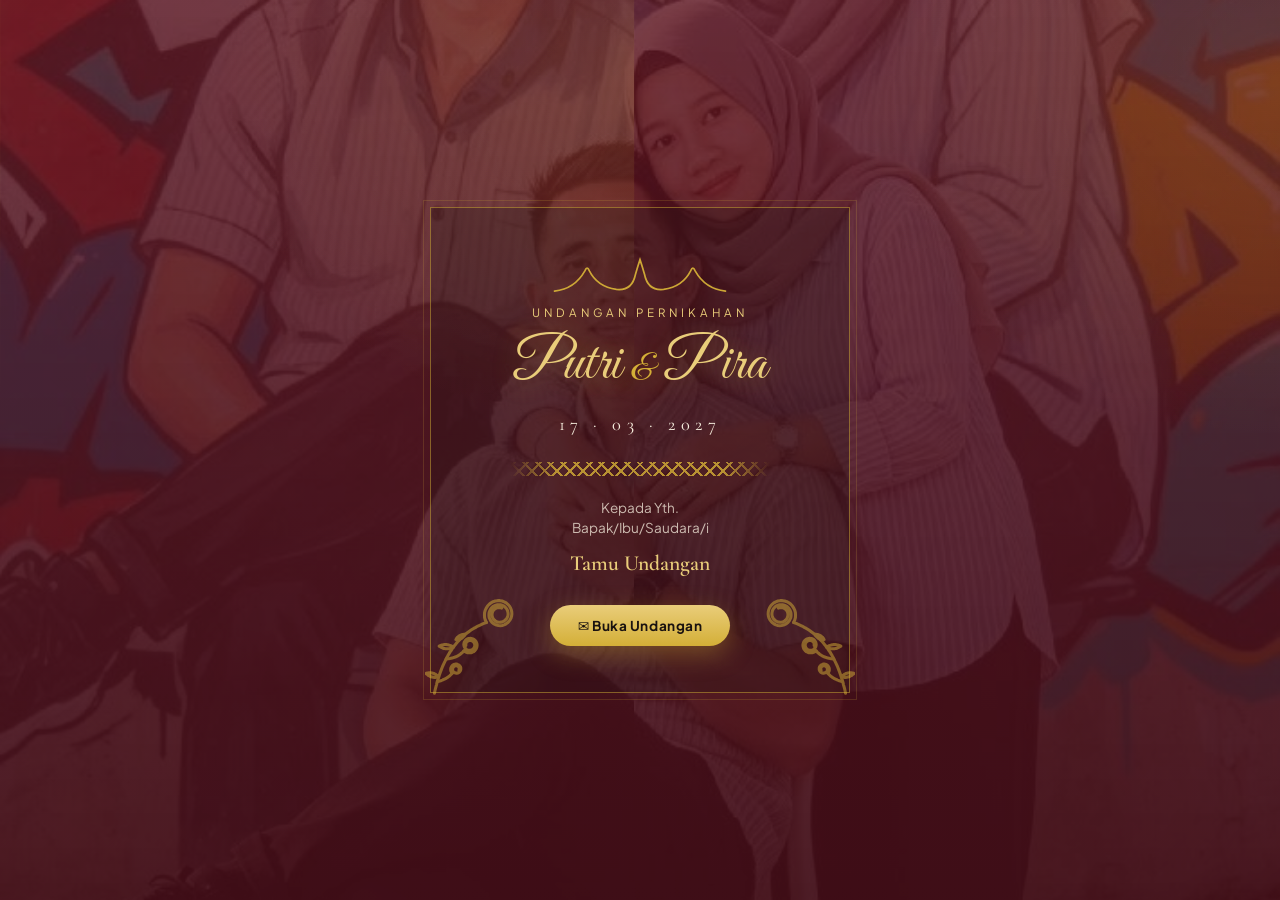
<file: index.html>
<!doctype html>
<html lang="id">
<head>
  <meta charset="UTF-8">
  <meta name="viewport" content="width=device-width, initial-scale=1.0">
  <title>The Wedding of Putri &amp; Pira</title>
  <meta name="description" content="Undangan pernikahan Putri Wahyu Nengsih & Kupira — Akad Nikah 16 Maret 2027, Baralek 17 & 18 Maret 2027.">
  <meta property="og:title" content="The Wedding of Putri & Pira">
  <meta property="og:description" content="Dengan memohon rahmat Allah SWT, kami mengundang Bapak/Ibu/Saudara/i ke pernikahan kami.">
  <meta property="og:type" content="website">
  <meta property="og:url" content="https://muhardiansyah15.github.io/wedding_invitations/">
  <meta property="og:image" content="https://muhardiansyah15.github.io/wedding_invitations/assets/img/og-image.jpg">
  <meta property="og:image:width" content="1200">
  <meta property="og:image:height" content="630">
  <meta name="twitter:card" content="summary_large_image">
  <meta name="theme-color" content="#5c1420">
  <link rel="icon" href="assets/img/favicon.ico" sizes="48x48">
  <link rel="apple-touch-icon" href="assets/img/apple-touch-icon.png">
  <link rel="preconnect" href="https://fonts.googleapis.com">
  <link rel="preconnect" href="https://fonts.gstatic.com" crossorigin>
  <link href="https://fonts.googleapis.com/css2?family=Great+Vibes&family=Cormorant+Garamond:ital,wght@0,500;0,600;1,500&family=Plus+Jakarta+Sans:wght@400;500;700&display=swap" rel="stylesheet">
  <link rel="stylesheet" href="assets/css/style.css">
    <script data-goatcounter="https://muhardiansyah.goatcounter.com/count" async src="https://gc.zgo.at/count.js"></script>
</head>
<body>

  <svg xmlns="http://www.w3.org/2000/svg" style="display:none"><symbol id="kaluak" viewBox="0 0 100 100"><path d="M8.0 96.0L8.4 94.1L8.8 92.2L9.3 90.4L9.8 88.6L10.2 86.8L10.7 85.0L11.3 83.3L11.8 81.6L12.4 79.9L13.0 78.2L13.6 76.6L14.2 75.0L14.8 73.5L15.5 71.9L16.2 70.4L16.9 69.0L17.6 67.5L18.3 66.1L19.1 64.7L19.8 63.4L20.6 62.0L21.4 60.7L22.3 59.5L23.1 58.2L24.0 57.0L24.9 55.8L25.8 54.7L26.7 53.5L27.7 52.4L28.6 51.4L29.6 50.3L30.6 49.3L31.7 48.3L32.7 47.4L33.8 46.4L34.8 45.5L35.9 44.7L37.1 43.8L38.2 43.0L39.4 42.2L40.5 41.5L41.7 40.8L43.0 40.1L44.2 39.4L45.4 38.8L46.7 38.2L48.0 37.6L49.3 37.0L50.6 36.5L52.0 36.0" fill="none" stroke="currentColor" stroke-width="2.6" stroke-linecap="round" stroke-linejoin="round"/><path d="M52.0 36.0L51.1 34.0L50.5 31.9L50.4 29.8L50.5 27.7L51.0 25.7L51.9 23.8L53.0 22.1L54.4 20.6L56.0 19.3L57.7 18.4L59.6 17.8L61.5 17.5L63.5 17.5L65.4 17.8L67.1 18.5L68.8 19.4L70.2 20.6L71.5 22.0L72.4 23.5L73.1 25.2L73.5 27.0L73.6 28.8L73.4 30.5L72.9 32.2L72.1 33.8L71.1 35.1L69.9 36.3L68.5 37.3L67.0 38.0L65.4 38.5L63.8 38.7L62.2 38.6L60.6 38.2L59.2 37.6L57.8 36.8L56.7 35.8L55.7 34.6L55.0 33.2L54.4 31.8L54.2 30.3L54.2 28.8L54.4 27.4L54.9 26.0L55.6 24.7L56.4 23.6L57.5 22.6L58.7 21.9L59.9 21.3L61.3 21.0L62.7 20.9L64.0 21.0L65.3 21.4L66.5 21.9L67.6 22.7L68.5 23.6L69.3 24.6L69.9 25.8L70.2 27.0L70.4 28.2L70.4 29.5L70.1 30.7L69.7 31.8L69.1 32.8L68.3 33.7L67.4 34.5L66.4 35.1L65.3 35.5L64.1 35.7L63.0 35.8L61.9 35.6L60.8 35.3L59.8 34.8L59.0 34.1L58.2 33.3L57.6 32.4L57.2 31.5L56.9 30.4L56.8 29.4L56.9 28.4L57.1 27.4L57.5 26.4L58.1 25.6L58.8 24.9L59.5 24.3L60.4 23.8L61.3 23.5L62.3 23.3L63.2 23.4L64.2 23.5L65.0 23.8" fill="none" stroke="currentColor" stroke-width="2.6" stroke-linecap="round" stroke-linejoin="round"/><path d="M18.0 67.0L18.8 66.9L19.5 66.8L20.2 66.7L21.0 66.6L21.7 66.4L22.3 66.3L23.0 66.1L23.7 65.9L24.3 65.7L25.0 65.5L25.6 65.3L26.2 65.0L26.8 64.8L27.3 64.5L27.9 64.2L28.4 63.9L28.9 63.6L29.4 63.2L29.9 62.9L30.4 62.5L30.9 62.1L31.3 61.7L31.8 61.3L32.2 60.9L32.6 60.5L33.0 60.0" fill="none" stroke="currentColor" stroke-width="2.6" stroke-linecap="round" stroke-linejoin="round"/><path d="M33.0 60.0L33.7 60.6L34.5 61.0L35.4 61.4L36.3 61.6L37.2 61.7L38.1 61.7L39.0 61.6L39.8 61.4L40.6 61.0L41.4 60.6L42.0 60.1L42.6 59.4L43.1 58.8L43.5 58.0L43.8 57.2L44.0 56.4L44.1 55.6L44.1 54.8L44.0 54.0L43.7 53.2L43.4 52.5L43.0 51.8L42.5 51.2L41.9 50.7L41.3 50.3L40.6 49.9L39.9 49.7L39.2 49.5L38.4 49.4L37.7 49.5L37.0 49.6L36.3 49.8L35.6 50.1L35.0 50.5L34.5 51.0L34.0 51.5L33.7 52.1L33.3 52.7L33.1 53.4L33.0 54.0L32.9 54.7L33.0 55.4L33.1 56.0L33.3 56.6L33.6 57.2L34.0 57.8L34.4 58.2L34.9 58.7L35.4 59.0L36.0 59.3L36.6 59.5L37.2 59.6L37.8 59.6L38.4 59.5L39.0 59.4L39.6 59.2L40.1 58.9L40.6 58.6L41.0 58.2L41.4 57.7L41.7 57.2L41.9 56.7L42.1 56.2L42.2 55.6L42.2 55.1L42.1 54.5L42.0 54.0L41.8 53.5L41.5 53.0L41.2 52.6L40.8 52.2L40.4 51.9L40.0 51.6L39.5 51.4L39.0 51.3L38.5 51.2L38.0 51.2L37.5 51.3L37.0 51.4L36.6 51.6L36.1 51.9L35.8 52.1L35.4 52.5L35.1 52.9L34.9 53.3L34.7 53.7L34.6 54.2L34.6 54.6L34.6 55.1L34.6 55.5" fill="none" stroke="currentColor" stroke-width="2.6" stroke-linecap="round" stroke-linejoin="round"/><path d="M11.0 86.0L11.8 85.8L12.6 85.6L13.3 85.3L14.0 85.1L14.8 84.8L15.4 84.5L16.1 84.2L16.8 83.9L17.4 83.6L18.0 83.2L18.6 82.9L19.2 82.5L19.7 82.1L20.2 81.7L20.8 81.3L21.2 80.9L21.7 80.4L22.2 80.0L22.6 79.5L23.0 79.0" fill="none" stroke="currentColor" stroke-width="2.6" stroke-linecap="round" stroke-linejoin="round"/><path d="M23.0 79.0L22.6 78.5L22.3 78.0L22.1 77.5L21.9 77.0L21.8 76.4L21.8 75.8L21.8 75.3L21.9 74.7L22.1 74.2L22.3 73.7L22.6 73.2L22.9 72.8L23.3 72.4L23.7 72.1L24.1 71.8L24.6 71.6L25.1 71.4L25.6 71.3L26.1 71.3L26.6 71.3L27.1 71.3L27.5 71.5L28.0 71.7L28.4 71.9L28.8 72.2L29.2 72.5L29.5 72.9L29.8 73.2L30.0 73.7L30.2 74.1L30.3 74.5L30.3 75.0L30.3 75.5L30.3 75.9L30.2 76.3L30.0 76.8L29.8 77.2L29.6 77.5L29.3 77.9L29.0 78.1L28.6 78.4L28.2 78.6L27.9 78.8L27.5 78.9L27.0 78.9L26.6 78.9L26.2 78.9L25.8 78.8L25.4 78.7L25.1 78.5L24.8 78.3L24.4 78.1L24.2 77.8L23.9 77.5L23.7 77.2L23.6 76.8L23.5 76.4L23.4 76.1L23.4 75.7L23.4 75.3L23.5 75.0L23.6 74.6L23.7 74.3L23.9 74.0L24.1 73.7L24.4 73.5L24.6 73.2L24.9 73.1L25.2 72.9L25.6 72.8L25.9 72.7L26.2 72.7L26.6 72.7L26.9 72.8L27.2 72.8L27.5 73.0L27.8 73.1L28.1 73.3L28.3 73.5L28.5 73.8L28.7 74.0L28.8 74.3L28.9 74.6L29.0 74.9L29.0 75.2L29.0 75.5L29.0 75.8L28.9 76.1L28.8 76.3L28.7 76.6" fill="none" stroke="currentColor" stroke-width="2.6" stroke-linecap="round" stroke-linejoin="round"/><path d="M11.5 82.0L11.0 81.6L10.6 81.1L10.1 80.8L9.6 80.4L9.2 80.1L8.7 79.8L8.2 79.6L7.7 79.3L7.1 79.1L6.6 79.0L6.1 78.9L5.5 78.8L5.0 78.7L4.4 78.7L3.9 78.7L3.3 78.7L2.7 78.8L2.1 78.9L1.5 79.0L0.9 79.2 M0.9 79.2L1.3 79.6L1.8 80.0L2.3 80.4L2.7 80.7L3.2 81.1L3.7 81.3L4.2 81.6L4.7 81.8L5.2 82.0L5.8 82.2L6.3 82.3L6.8 82.4L7.4 82.5L8.0 82.5L8.5 82.5L9.1 82.5L9.7 82.4L10.3 82.3L10.9 82.2L11.5 82.0" fill="none" stroke="currentColor" stroke-width="2.6" stroke-linecap="round" stroke-linejoin="round"/><path d="M24.0 57.0L23.4 56.6L22.9 56.2L22.3 55.9L21.7 55.6L21.1 55.4L20.5 55.2L20.0 55.0L19.4 54.9L18.8 54.8L18.2 54.7L17.6 54.6L17.0 54.7L16.4 54.7L15.8 54.8L15.2 54.9L14.5 55.0L13.9 55.2L13.3 55.4L12.7 55.7L12.0 56.0 M12.0 56.0L12.6 56.3L13.2 56.7L13.8 57.0L14.3 57.3L14.9 57.6L15.5 57.8L16.1 58.0L16.7 58.1L17.3 58.2L17.9 58.3L18.5 58.3L19.1 58.3L19.7 58.3L20.3 58.2L20.9 58.1L21.5 57.9L22.1 57.8L22.7 57.5L23.4 57.3L24.0 57.0" fill="none" stroke="currentColor" stroke-width="2.6" stroke-linecap="round" stroke-linejoin="round"/><path d="M34.0 46.0L33.5 46.0L33.0 46.0L32.5 46.1L32.0 46.2L31.5 46.2L31.1 46.4L30.7 46.5L30.2 46.7L29.8 46.9L29.4 47.1L29.0 47.3L28.7 47.6L28.3 47.9L28.0 48.2L27.6 48.5L27.3 48.9L27.0 49.2L26.7 49.6L26.5 50.1L26.2 50.5 M26.2 50.5L26.7 50.5L27.2 50.5L27.7 50.4L28.2 50.3L28.7 50.3L29.1 50.1L29.5 50.0L30.0 49.8L30.4 49.6L30.8 49.4L31.2 49.2L31.5 48.9L31.9 48.6L32.2 48.3L32.6 48.0L32.9 47.6L33.2 47.3L33.5 46.9L33.7 46.4L34.0 46.0" fill="none" stroke="currentColor" stroke-width="2.6" stroke-linecap="round" stroke-linejoin="round"/></symbol></svg>

  <!-- ════════ Cover / Gerbang Undangan ════════ -->
  <div id="cover">
    <div class="pintu kiri" aria-hidden="true"></div>
    <div class="pintu kanan" aria-hidden="true"></div>
    <div class="taburan" aria-hidden="true">
      <i></i><i></i><i></i><i></i><i></i><i></i><i></i><i></i><i></i><i></i>
    </div>
    <div class="cover-card">
      <span class="kaluak k-kiri-bawah" aria-hidden="true"><svg><use href="#kaluak"/></svg></span>
      <span class="kaluak k-kanan-bawah" aria-hidden="true"><svg><use href="#kaluak"/></svg></span>
      <svg class="gonjong" viewBox="0 0 320 70" aria-hidden="true">
        <path d="M8 66 Q44 62 62 30 Q66 20 70 30 Q84 58 118 63 Q146 66 152 36 Q156 22 160 10 Q164 22 168 36 Q174 66 202 63 Q236 58 250 30 Q254 20 258 30 Q276 62 312 66"
              fill="none" stroke="currentColor" stroke-width="3" stroke-linecap="round" pathLength="100"/>
      </svg>
      <p class="eyebrow">Undangan Pernikahan</p>
      <h1 class="names script">Putri <span class="amp">&amp;</span> Pira</h1>
      <p class="cover-date">17 · 03 · 2027</p>

      <div class="songket-band" aria-hidden="true"></div>

      <p class="kepada">Kepada Yth.<br>Bapak/Ibu/Saudara/i</p>
      <p class="guest-name" id="guest-name">Tamu Undangan</p>

      <button id="open-btn" class="btn-gold" type="button">✉ Buka Undangan</button>
    </div>
  </div>

  <!-- tombol musik melayang -->
  <button id="music-btn" aria-label="Putar / jeda musik" hidden>♪</button>
  <audio id="backsound" src="assets/audio/backsound.mp3" loop preload="none"></audio>

  <main id="invitation" hidden>

    <!-- ════════ Hero ════════ -->
    <section class="sect hero">
      <svg class="gonjong big" viewBox="0 0 320 70" aria-hidden="true">
        <path d="M8 66 Q44 62 62 30 Q66 20 70 30 Q84 58 118 63 Q146 66 152 36 Q156 22 160 10 Q164 22 168 36 Q174 66 202 63 Q236 58 250 30 Q254 20 258 30 Q276 62 312 66"
              fill="none" stroke="currentColor" stroke-width="3" stroke-linecap="round" pathLength="100"/>
      </svg>
      <p class="eyebrow reveal">The Wedding Of</p>
      <h1 class="names script reveal">Putri <span class="amp">&amp;</span> Pira</h1>
      <p class="hero-date reveal">Rabu, 17 Maret 2027</p>
      <div class="songket-band" aria-hidden="true"></div>
    </section>

    <!-- ════════ Hitung Mundur ════════ -->
    <section class="sect">
      <h2 class="sect-title reveal">Manantikan Hari Bahagia</h2>
      <p class="sect-sub reveal">menuju baralek gadang</p>
      <div class="countdown reveal" id="countdown" aria-live="polite">
        <div class="cd"><b id="cd-hari">0</b><span>Hari</span></div>
        <div class="cd"><b id="cd-jam">0</b><span>Jam</span></div>
        <div class="cd"><b id="cd-menit">0</b><span>Menit</span></div>
        <div class="cd"><b id="cd-detik">0</b><span>Detik</span></div>
      </div>
    </section>

    <!-- ════════ Ayat & Pembuka ════════ -->
    <section class="sect quote-sect">
      <div class="ornament-frame reveal">
        <span class="kaluak k-kiri-bawah k-kecil" aria-hidden="true"><svg><use href="#kaluak"/></svg></span>
        <span class="kaluak k-kanan-atas k-kecil" aria-hidden="true"><svg><use href="#kaluak"/></svg></span>
        <p class="quote">“Dan di antara tanda-tanda (kebesaran)-Nya ialah Dia menciptakan pasangan-pasangan
          untukmu dari jenismu sendiri, agar kamu cenderung dan merasa tenteram kepadanya, dan
          Dia menjadikan di antaramu rasa kasih dan sayang. Sungguh, pada
          yang demikian itu benar-benar terdapat tanda-
          tanda (kebesaran Allah) bagi kaum yang berpikir.”</p>
        <p class="quote-src">QS. Ar-Rum: 21</p>
      </div>

      <p class="pepatah reveal">“Bulek aia dek pambuluah,<br>bulek kato dek mufakaik.”</p>
      <p class="pepatah-arti reveal">— Bulat air karena pembuluh, bulat kata karena mufakat —</p>

      <p class="salam reveal">Assalamu’alaikum Warahmatullahi Wabarakatuh</p>
      <p class="pembuka reveal">
        Tanpa mengurangi rasa hormat, perkenankan kami mengundang Bapak/Ibu/Saudara/i
        untuk menghadiri acara pernikahan kami.
      </p>
    </section>

    <!-- ════════ Mempelai ════════ -->
    <section class="sect couple-sect">
      <h2 class="sect-title reveal">Pasangan Mempelai</h2>
      <p class="sect-sub reveal">dua hati dipersatukan dalam ikatan suci</p>

      <div class="couple reveal zoom">
        <div class="person">
          <div class="photo-frame"><img src="assets/img/mempelai-wanita/putri-wahyu-nengsih.jpeg" alt="Putri Wahyu Nengsih"></div>
          <h3 class="script">Putri Wahyu Nengsih</h3>
          <p class="parents">Putri dari<br>Bapak Syofyan &amp; Ibu Panginang</p>
          <p class="sosmed">
            <a href="https://www.instagram.com/putri.w.nengsih.10/" target="_blank" rel="noopener">
              <svg width="14" height="14" viewBox="0 0 24 24" fill="none" stroke="currentColor" stroke-width="2" stroke-linecap="round" aria-hidden="true">
                <rect x="2.5" y="2.5" width="19" height="19" rx="5.5"/>
                <circle cx="12" cy="12" r="4.5"/>
                <circle cx="17.3" cy="6.7" r="1.3" fill="currentColor" stroke="none"/>
              </svg>
              <span>@putri.w.nengsih.10</span>
            </a>
            <a href="https://www.facebook.com/profile.php?id=100073676635361" target="_blank" rel="noopener">
              <svg width="14" height="14" viewBox="0 0 24 24" fill="currentColor" aria-hidden="true">
                <path d="M13.5 21v-7.5h2.6l.4-3h-3V8.6c0-.87.28-1.46 1.5-1.46h1.6V4.46c-.28-.04-1.23-.12-2.34-.12-2.31 0-3.9 1.41-3.9 4v2.16H7.8v3h2.56V21h3.14Z"/>
              </svg>
              <span>Putri Wahyu Nengsih</span>
            </a>
          </p>
        </div>
        <div class="amp-big script" aria-hidden="true">&amp;</div>
        <div class="person">
          <div class="photo-frame" aria-hidden="true"><span class="photo-note">Foto<br>menyusul</span></div>
          <h3 class="script">Kupira</h3>
          <p class="parents">Putra dari<br>Bapak Zainul Sain &amp; Ibu Pik Endong</p>
        </div>
      </div>
    </section>

    <!-- ════════ Acara ════════ -->
    <section class="sect event-sect">
      <h2 class="sect-title reveal">Rangkaian Acara</h2>
      <p class="sect-sub reveal">dengan segala kerendahan hati, kami menantikan kehadiran Bapak/Ibu/Saudara/i</p>

      <div class="event-card reveal dari-kiri">
        <svg class="gonjong small" viewBox="0 0 320 70" aria-hidden="true">
          <path d="M8 66 Q44 62 62 30 Q66 20 70 30 Q84 58 118 63 Q146 66 152 36 Q156 22 160 10 Q164 22 168 36 Q174 66 202 63 Q236 58 250 30 Q254 20 258 30 Q276 62 312 66"
                fill="none" stroke="currentColor" stroke-width="3" stroke-linecap="round" pathLength="100"/>
        </svg>
        <h3>Akad Nikah</h3>
        <p class="ev-date">Selasa, 16 Maret 2027</p>
        <p class="ev-time">09.00 WIB s.d. selesai</p>
        <p class="ev-loc">Kediaman keluarga mempelai wanita<br>Padang Jambu, Nagari Guguak Kuranji Hilir,<br>Kec. Sungai Limau, Kab. Padang Pariaman,<br>Sumatera Barat</p>
        <span class="kaluak k-kanan-bawah k-kecil" aria-hidden="true"><svg><use href="#kaluak"/></svg></span>
        <a class="btn-line" href="https://maps.app.goo.gl/jgPCXkYVTSCSJT3X9" target="_blank" rel="noopener">📍 Lokasi Acara</a>
        <a class="btn-line" href="https://calendar.google.com/calendar/render?action=TEMPLATE&amp;text=Akad+Nikah+Putri+%26+Pira&amp;dates=20270316T090000/20270316T120000&amp;ctz=Asia/Jakarta&amp;location=Padang+Jambu,+Nagari+Guguak+Kuranji+Hilir,+Kec.+Sungai+Limau,+Kab.+Padang+Pariaman,+Sumatera+Barat" target="_blank" rel="noopener">🗓 Simpan ke Kalender</a>
      </div>

      <div class="event-card reveal dari-kanan">
        <svg class="gonjong small" viewBox="0 0 320 70" aria-hidden="true">
          <path d="M8 66 Q44 62 62 30 Q66 20 70 30 Q84 58 118 63 Q146 66 152 36 Q156 22 160 10 Q164 22 168 36 Q174 66 202 63 Q236 58 250 30 Q254 20 258 30 Q276 62 312 66"
                fill="none" stroke="currentColor" stroke-width="3" stroke-linecap="round" pathLength="100"/>
        </svg>
        <h3>Baralek · Rumah Anak Daro</h3>
        <p class="ev-date">Rabu, 17 Maret 2027</p>
        <p class="ev-time">09.00 WIB s.d. selesai</p>
        <p class="ev-loc">Kediaman keluarga mempelai wanita<br>Padang Jambu, Nagari Guguak Kuranji Hilir,<br>Kec. Sungai Limau, Kab. Padang Pariaman,<br>Sumatera Barat</p>
        <span class="kaluak k-kanan-bawah k-kecil" aria-hidden="true"><svg><use href="#kaluak"/></svg></span>
        <a class="btn-line" href="https://maps.app.goo.gl/jgPCXkYVTSCSJT3X9" target="_blank" rel="noopener">📍 Lokasi Acara</a>
        <a class="btn-line" href="https://calendar.google.com/calendar/render?action=TEMPLATE&amp;text=Baralek+Putri+%26+Pira+(Rumah+Anak+Daro)&amp;dates=20270317T090000/20270317T150000&amp;ctz=Asia/Jakarta&amp;location=Padang+Jambu,+Nagari+Guguak+Kuranji+Hilir,+Kec.+Sungai+Limau,+Kab.+Padang+Pariaman,+Sumatera+Barat" target="_blank" rel="noopener">🗓 Simpan ke Kalender</a>
      </div>

      <div class="event-card reveal dari-kiri">
        <svg class="gonjong small" viewBox="0 0 320 70" aria-hidden="true">
          <path d="M8 66 Q44 62 62 30 Q66 20 70 30 Q84 58 118 63 Q146 66 152 36 Q156 22 160 10 Q164 22 168 36 Q174 66 202 63 Q236 58 250 30 Q254 20 258 30 Q276 62 312 66"
                fill="none" stroke="currentColor" stroke-width="3" stroke-linecap="round" pathLength="100"/>
        </svg>
        <h3>Baralek · Rumah Marapulai</h3>
        <p class="ev-date">Kamis, 18 Maret 2027</p>
        <p class="ev-time">09.00 WIB s.d. selesai</p>
        <p class="ev-loc">Kediaman keluarga mempelai laki-laki<br>Pasia Kalampayan, Korong Kalampayan,<br>Nagari Koto Tinggi Kuranji Hilir,<br>Kec. Sungai Limau, Kab. Padang Pariaman,<br>Sumatera Barat</p>
        <span class="kaluak k-kanan-bawah k-kecil" aria-hidden="true"><svg><use href="#kaluak"/></svg></span>
        <a class="btn-line" href="https://maps.app.goo.gl/qRu8F2HaVbVc1gAg6" target="_blank" rel="noopener">📍 Lokasi Acara</a>
        <a class="btn-line" href="https://calendar.google.com/calendar/render?action=TEMPLATE&amp;text=Baralek+Putri+%26+Pira+(Rumah+Marapulai)&amp;dates=20270318T090000/20270318T150000&amp;ctz=Asia/Jakarta&amp;location=Pasia+Kalampayan,+Korong+Kalampayan,+Nagari+Koto+Tinggi+Kuranji+Hilir,+Kec.+Sungai+Limau,+Kab.+Padang+Pariaman,+Sumatera+Barat" target="_blank" rel="noopener">🗓 Simpan ke Kalender</a>
      </div>
    </section>

    <!-- ════════ Turut Mengundang ════════ -->
    <section class="sect">
      <h2 class="sect-title reveal">Turut Mengundang</h2>
      <p class="sect-sub reveal">keluarga besar yang turut berbahagia</p>

      <ul class="turut reveal">
        <li><span class="turut-nama">Elviandri <i>(Andri)</i></span><span class="turut-ket">kakak kandung</span></li>
        <li><span class="turut-nama">Muhardiansyah <i>(Acong)</i></span><span class="turut-ket">kakak kandung</span></li>
        <li><span class="turut-nama">Anang Sukri <i>(Sukri)</i></span><span class="turut-ket">kakak kandung</span></li>
        <li><span class="turut-nama">Nofriani Astinang <i>(Asti)</i></span><span class="turut-ket">adik kandung</span></li>
        <li><span class="turut-nama">Devandri Muhammad Diyan <i>(Devan)</i></span><span class="turut-ket">adik kandung</span></li>
      </ul>
    </section>

    <!-- ════════ Galeri ════════ -->
    <section class="sect">
      <h2 class="sect-title reveal">Galeri</h2>
      <p class="sect-sub reveal">kenangan yang kami rangkai berdua</p>
      <div class="gallery reveal zoom">
        <div class="g-ph"><img src="assets/img/galeri/putri-wahyu-nengsih.jpeg" alt="Galeri 1" loading="lazy"></div>
        <div class="g-ph"><img src="assets/img/galeri/sampul.jpeg" alt="Galeri 2" loading="lazy"></div>
        <div class="g-ph"><span>Foto menyusul</span></div>
        <div class="g-ph"><span>Foto menyusul</span></div>
        <div class="g-ph"><span>Foto menyusul</span></div>
        <div class="g-ph"><span>Foto menyusul</span></div>
      </div>
    </section>

    <!-- ════════ Perjalanan ════════ -->
    <section class="sect journey-sect">
      <h2 class="sect-title reveal">Perjalanan Kami</h2>
      <p class="sect-sub reveal">dari basobok hingga baralek</p>

      <div class="journey">
        <div class="j-item reveal">
          <span class="j-dot" aria-hidden="true"></span>
          <h3>Perkenalan</h3>
          <p>10 Agustus 2025 — dipertemukan lewat sahabat Putri semasa sekolah,
            yang ternyata adik kandung Pira. Dari sana, cerita berlanjut lewat
            pesan-pesan WhatsApp.</p>
        </div>
        <div class="j-item reveal">
          <span class="j-dot" aria-hidden="true"></span>
          <h3>Silaturahmi</h3>
          <p>Idul Fitri 1447 H / 2026 — di hari nan fitri, kedua keluarga
            saling berkunjung dan bersilaturahmi.</p>
        </div>
        <div class="j-item reveal">
          <span class="j-dot" aria-hidden="true"></span>
          <h3>Maminang</h3>
          <p>Jumat, 26 Juni 2026 — keluarga datang maminang, kata telah bulat dalam mufakat.</p>
        </div>
        <div class="j-item reveal">
          <span class="j-dot" aria-hidden="true"></span>
          <h3>Baralek</h3>
          <p>Dengan restu kedua keluarga, kami melangkah ke pelaminan. 16, 17 &amp; 18 Maret 2027.</p>
        </div>
      </div>
    </section>

    <!-- ════════ Hadiah ════════ -->
    <section class="sect gift-sect">
      <h2 class="sect-title reveal">Tando Kasih</h2>
      <p class="sect-sub reveal">
        Doa restu Bapak/Ibu/Saudara/i adalah hadiah terindah bagi kami. Namun bila ingin
        memberikan tanda kasih, dapat melalui:
      </p>

      <div class="gift-card reveal">
        <p class="bank">Bank ………… </p>
        <p class="norek" id="norek">0000-0000-0000</p>
        <p class="an">a.n. Putri Wahyu Nengsih</p>
        <button class="btn-gold" id="copy-btn" type="button">⧉ Salin Nomor Rekening</button>
        <span class="copied" id="copied-msg" role="status"></span>
      </div>

      <div class="gift-card reveal" style="margin-top: 18px">
        <p class="bank"><img class="logo-dana" src="assets/img/logo-dana.svg" alt="DANA"></p>
        <p class="norek" id="norek-dana">0838-1413-5137</p>
        <p class="an">a.n. Putri Wahyu Nengsih</p>
        <button class="btn-gold" id="copy-btn-dana" type="button">⧉ Salin Nomor DANA</button>
        <span class="copied" id="copied-msg-dana" role="status"></span>
      </div>

      <p class="reveal" style="margin: 18px 0 0">
        <a class="btn-line" href="https://wa.me/6283814135137" target="_blank" rel="noopener">💬 Chat WhatsApp Mempelai Wanita</a>
      </p>
    </section>

    <!-- ════════ RSVP & Ucapan ════════ -->
    <section class="sect wish-sect">
      <h2 class="sect-title reveal">Konfirmasi Kehadiran</h2>
      <p class="sect-sub reveal">mohon konfirmasi kehadiran serta kirimkan doa terbaik untuk kedua mempelai</p>

      <form class="wish-form reveal" id="rsvp-form" hidden>
        <label for="rsvp-name">Nama</label>
        <input id="rsvp-name" type="text" placeholder="Nama Anda" required>

        <label>Kehadiran</label>
        <div class="rsvp-pilih" role="radiogroup" aria-label="Konfirmasi kehadiran">
          <button type="button" class="rsvp-opsi" data-hadir="hadir" aria-pressed="false">✓ InsyaAllah Hadir</button>
          <button type="button" class="rsvp-opsi" data-hadir="tidak" aria-pressed="false">✗ Mohon Maaf, Belum Bisa</button>
        </div>

        <div id="jumlah-wrap" hidden>
          <label for="rsvp-jumlah">Jumlah yang hadir</label>
          <select id="rsvp-jumlah">
            <option value="1">1 orang</option>
            <option value="2" selected>2 orang</option>
            <option value="3">3 orang</option>
            <option value="4">4 orang</option>
            <option value="5">5 orang</option>
          </select>
        </div>

        <label for="rsvp-msg">Ucapan &amp; Doa</label>
        <textarea id="rsvp-msg" rows="4" placeholder="Tuliskan ucapan dan doa…"></textarea>

        <button class="btn-gold" type="submit" id="rsvp-kirim">Kirim Konfirmasi &amp; Ucapan</button>
        <p class="wish-note" id="rsvp-status" role="status"></p>
      </form>

      <p class="wish-note reveal" id="rsvp-nanti">Konfirmasi kehadiran &amp; ucapan akan segera dibuka. 🌙</p>

      <div class="wall reveal" id="wall" hidden>
        <h3 class="wall-judul">Ucapan &amp; Doa dari Para Tamu</h3>
        <div class="wall-isi" id="wall-isi" aria-live="polite"></div>
      </div>
    </section>

    <!-- ════════ Penutup ════════ -->
    <section class="sect closing">
      <div class="songket-band" aria-hidden="true"></div>
      <p class="pembuka reveal">
        Suatu kebahagiaan dan kehormatan bagi kami apabila Bapak/Ibu/Saudara/i
        berkenan hadir dan memberikan doa restu.
      </p>
      <p class="salam reveal">Wassalamu’alaikum Warahmatullahi Wabarakatuh</p>
      <p class="eyebrow reveal">Kami yang berbahagia,</p>
      <p class="names script closing-names reveal">Putri &amp; Pira</p>
      <p class="family reveal">beserta keluarga besar kedua mempelai</p>
      <svg class="gonjong" viewBox="0 0 320 70" aria-hidden="true">
        <path d="M8 66 Q44 62 62 30 Q66 20 70 30 Q84 58 118 63 Q146 66 152 36 Q156 22 160 10 Q164 22 168 36 Q174 66 202 63 Q236 58 250 30 Q254 20 258 30 Q276 62 312 66"
              fill="none" stroke="currentColor" stroke-width="3" stroke-linecap="round" pathLength="100"/>
      </svg>
    </section>

    <footer class="foot">
      <div class="foot-baris">
        <img class="foot-logo" src="assets/img/hardi-blocs.png" alt="Logo Hardi">
        <div>
          <p>Dibuat dengan ♥ oleh kakak <a href="https://muhardiansyah15.github.io/" target="_blank" rel="noopener">Muhardiansyah</a></p>
          <p class="ig-link">
        <a href="https://www.instagram.com/muhardiansyah1597/" target="_blank" rel="noopener" aria-label="Instagram Muhardiansyah">
          <svg width="13" height="13" viewBox="0 0 24 24" fill="none" stroke="currentColor" stroke-width="2" stroke-linecap="round" aria-hidden="true" style="vertical-align:-2px">
            <rect x="2.5" y="2.5" width="19" height="19" rx="5.5"/>
            <circle cx="12" cy="12" r="4.5"/>
            <circle cx="17.3" cy="6.7" r="1.3" fill="currentColor" stroke="none"/>
          </svg>
          @muhardiansyah1597</a>
          </p>
        </div>
      </div>
      <p class="music-credit">Musik: rekaman lapangan talempong, Sumatera Barat —
        <a href="https://www.auralarchipelago.com/" target="_blank" rel="noopener">Aural Archipelago</a></p>
    </footer>
  </main>

  <script src="assets/js/main.js"></script>
</body>
</html>
</file>
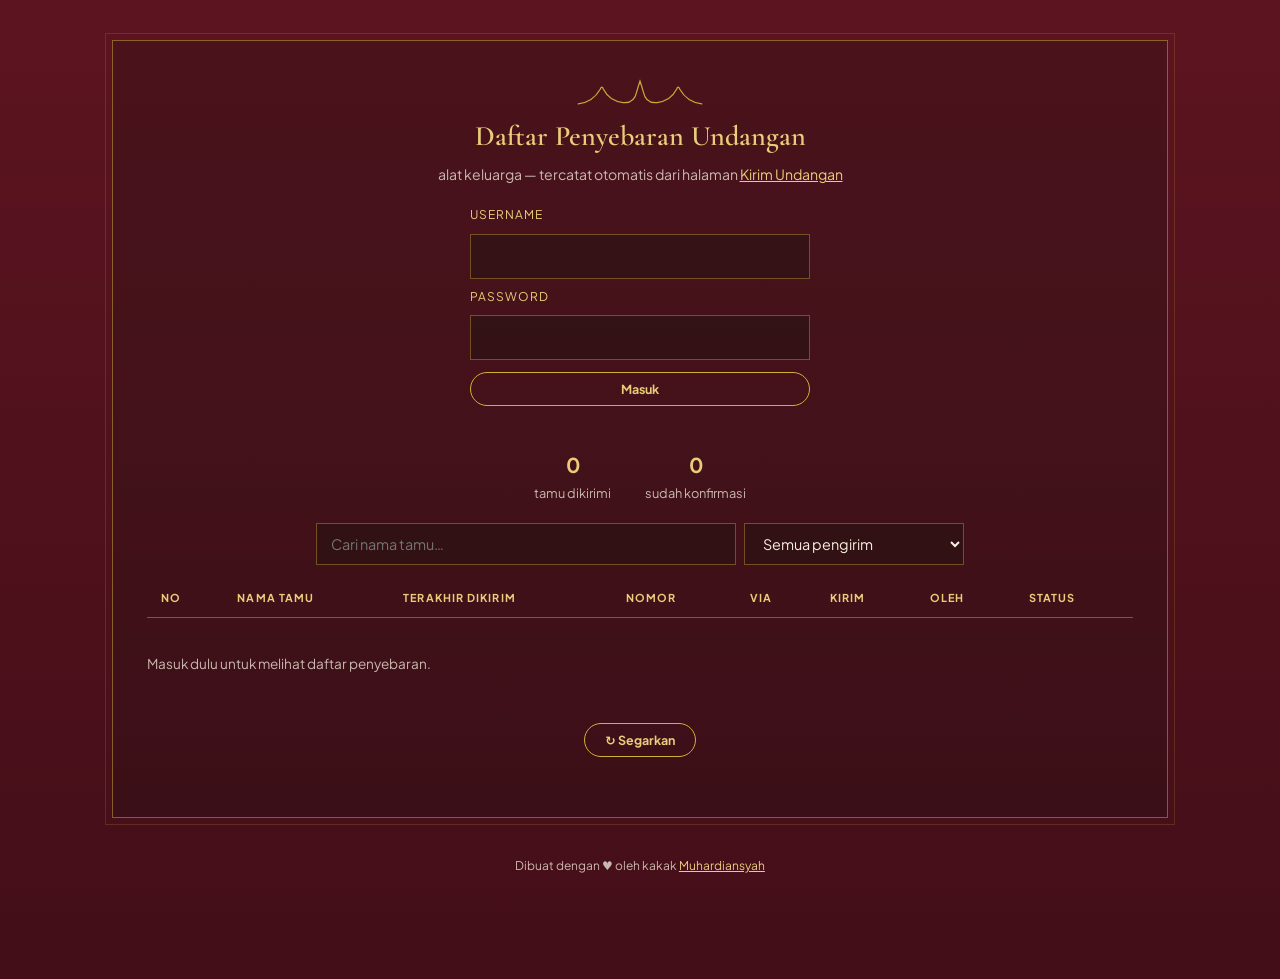
<file: daftar.html>
<!doctype html>
<html lang="id">
<head>
  <meta charset="UTF-8">
  <meta name="viewport" content="width=device-width, initial-scale=1.0">
  <title>Daftar Penyebaran — Putri &amp; Pira</title>
  <meta name="robots" content="noindex">
  <link rel="icon" href="assets/img/favicon.ico" sizes="48x48">
  <link rel="apple-touch-icon" href="assets/img/apple-touch-icon.png">
  <link rel="preconnect" href="https://fonts.googleapis.com">
  <link rel="preconnect" href="https://fonts.gstatic.com" crossorigin>
  <link href="https://fonts.googleapis.com/css2?family=Great+Vibes&family=Cormorant+Garamond:wght@500;600&family=Plus+Jakarta+Sans:wght@400;500;700&display=swap" rel="stylesheet">
  <link rel="stylesheet" href="assets/css/style.css">
  <style>
    /* halaman alat keluarga: siapa saja yang sudah dikirimi undangan */
    [hidden] { display: none !important; }
    body { background: linear-gradient(180deg, var(--marun) 0%, var(--marun-tua) 100%); }
    .daftar-wrap { max-width: 560px; margin: 0 auto; padding: 40px 22px 60px; }
    .daftar-card {
      border: 1px solid rgba(212, 175, 55, 0.5);
      outline: 1px solid rgba(212, 175, 55, 0.18);
      outline-offset: 6px;
      background: rgba(26, 18, 16, 0.25);
      padding: 28px 20px;
      text-align: center;
    }
    .daftar-card h1 {
      font-family: var(--serif); font-weight: 600;
      font-size: 1.4rem; color: var(--emas-muda); margin: 8px 0 2px;
    }
    .daftar-sub { color: var(--krem-redup); font-size: 0.83rem; margin: 0 0 18px; }

    .ringkas {
      display: flex; justify-content: center; gap: 22px;
      font-size: 0.78rem; color: var(--krem-redup); margin-bottom: 18px;
    }
    .ringkas b { color: var(--emas-muda); font-size: 1.05rem; display: block; }

    .saring { display: grid; gap: 8px; margin-bottom: 14px; }
    #cari, #filter-pengirim {
      width: 100%; box-sizing: border-box;
      font-family: var(--sans); font-size: 0.9rem; color: var(--krem);
      background: rgba(26, 18, 16, 0.4);
      border: 1px solid rgba(212, 175, 55, 0.4);
      padding: 10px 14px;
    }
    #filter-pengirim option { background: var(--marun-tua); color: var(--krem); }
    #cari:focus-visible, #filter-pengirim:focus-visible { outline: 2px solid var(--emas); outline-offset: 1px; }

    /* tabel daftar */
    .tabel-bungkus { text-align: left; }
    .tabel-daftar { width: 100%; border-collapse: collapse; }
    .tabel-daftar th {
      font-size: 0.66rem; letter-spacing: 0.1em; text-transform: uppercase;
      color: var(--emas-muda); font-weight: 700; text-align: left;
      padding: 8px 10px; white-space: nowrap;
      border-bottom: 1px solid rgba(212, 175, 55, 0.45);
    }
    .tabel-daftar td {
      padding: 9px 10px; font-size: 0.85rem; color: var(--krem);
      border-bottom: 1px solid rgba(212, 175, 55, 0.16);
      vertical-align: middle;
    }
    .tabel-daftar tbody tr:nth-child(even) { background: rgba(26, 18, 16, 0.3); }
    .td-no { color: var(--krem-redup); font-variant-numeric: tabular-nums; width: 2.2em; }
    .td-nama { font-family: var(--serif); font-weight: 600; font-size: 0.95rem; overflow-wrap: anywhere; }
    .td-info { color: var(--krem-redup); font-size: 0.78rem; white-space: nowrap; }
    .badge-belum { color: var(--krem-redup); font-size: 0.68rem; }

    .kosong-daftar { color: var(--krem-redup); font-size: 0.85rem; padding: 20px 0; }

    /* layar komputer / TV: tabel melebar, huruf membesar */
    @media (min-width: 700px) {
      .daftar-wrap { max-width: 1100px; }
      .daftar-card { padding: 36px 34px; }
      .daftar-card h1 { font-size: clamp(1.4rem, 2.2vw, 2rem); }
      .daftar-sub { font-size: clamp(0.83rem, 1.1vw, 1rem); }
      .ringkas { font-size: clamp(0.78rem, 1vw, 0.95rem); gap: 34px; }
      .ringkas b { font-size: clamp(1.05rem, 1.6vw, 1.5rem); }
      .saring { grid-template-columns: minmax(0, 420px) 220px; justify-content: center; }
      .tabel-daftar th { font-size: clamp(0.66rem, 0.85vw, 0.8rem); padding: 10px 14px; }
      .tabel-daftar td { font-size: clamp(0.85rem, 1.1vw, 1.05rem); padding: 12px 14px; }
      .td-nama { font-size: clamp(0.95rem, 1.25vw, 1.2rem); }
      .td-info { font-size: clamp(0.78rem, 0.95vw, 0.92rem); }
    }
    @media (min-width: 1400px) { .daftar-wrap { max-width: 1400px; } }

    /* ponsel: tiap baris tabel melipat jadi kartu */
    @media (max-width: 699px) {
      .tabel-daftar thead { display: none; }
      .tabel-daftar, .tabel-daftar tbody, .tabel-daftar tr, .tabel-daftar td { display: block; }
      .tabel-daftar tr {
        border: 1px solid rgba(212, 175, 55, 0.3);
        background: rgba(26, 18, 16, 0.35);
        padding: 8px 12px; margin-bottom: 8px;
      }
      .tabel-daftar tbody tr:nth-child(even) { background: rgba(26, 18, 16, 0.35); }
      .tabel-daftar td { border: none; padding: 2px 0; }
      .tabel-daftar td[data-label]::before {
        content: attr(data-label) " · ";
        font-size: 0.66rem; letter-spacing: 0.08em; text-transform: uppercase;
        color: var(--emas-muda);
      }
      .td-no { display: none; }
      .td-info { white-space: normal; }
    }
    .status-muat { min-height: 1.2em; font-size: 0.75rem; color: var(--emas-muda); margin: 10px 0 0; }
    .btn-segarkan {
      font-family: var(--sans); font-weight: 700; font-size: 0.78rem;
      color: var(--emas-muda); background: none;
      border: 1px solid var(--emas); border-radius: 999px;
      padding: 8px 20px; cursor: pointer; margin-top: 14px;
    }
    .btn-segarkan:hover { background: rgba(212, 175, 55, 0.12); }
  </style>
</head>
<body>
  <div class="daftar-wrap">
    <div class="daftar-card">
      <svg class="gonjong small tampak" viewBox="0 0 320 70" aria-hidden="true" style="margin-bottom:4px">
        <path d="M8 66 Q44 62 62 30 Q66 20 70 30 Q84 58 118 63 Q146 66 152 36 Q156 22 160 10 Q164 22 168 36 Q174 66 202 63 Q236 58 250 30 Q254 20 258 30 Q276 62 312 66"
              fill="none" stroke="currentColor" stroke-width="3" stroke-linecap="round" pathLength="100" style="color:var(--emas)"/>
      </svg>
      <h1>Daftar Penyebaran Undangan</h1>
      <p class="daftar-sub">alat keluarga — tercatat otomatis dari halaman <a href="kirim.html" style="color:var(--emas-muda)">Kirim Undangan</a></p>

      <form id="form-login" hidden style="display:grid; gap:8px; text-align:left; max-width:340px; margin:0 auto 10px">
        <label for="login-user" style="font-size:0.75rem; letter-spacing:0.08em; text-transform:uppercase; color:var(--emas-muda)">Username</label>
        <input id="login-user" type="text" autocomplete="username" required
               style="font-family:var(--sans); font-size:0.95rem; color:var(--krem); background:rgba(26,18,16,0.4); border:1px solid rgba(212,175,55,0.4); padding:12px 14px">
        <label for="login-pass" style="font-size:0.75rem; letter-spacing:0.08em; text-transform:uppercase; color:var(--emas-muda)">Password</label>
        <input id="login-pass" type="password" autocomplete="current-password" required
               style="font-family:var(--sans); font-size:0.95rem; color:var(--krem); background:rgba(26,18,16,0.4); border:1px solid rgba(212,175,55,0.4); padding:12px 14px">
        <button class="btn-segarkan" type="submit" style="margin-top:4px">Masuk</button>
        <p class="status-muat" id="status-login" role="status" style="text-align:center"></p>
      </form>

      <p id="info-akun" hidden style="font-size:0.75rem; color:var(--krem-redup); margin:0 0 12px">
        Masuk sebagai <b id="akun-nama" style="color:var(--emas-muda)"></b>
        · <a href="#" id="btn-keluar" style="color:var(--emas-muda)">keluar</a>
      </p>

      <div class="ringkas">
        <span><b id="n-kirim">0</b> tamu dikirimi</span>
        <span><b id="n-rsvp">0</b> sudah konfirmasi</span>
      </div>

      <div class="saring">
        <input id="cari" type="search" placeholder="Cari nama tamu…" autocomplete="off">
        <select id="filter-pengirim" aria-label="Saring menurut pengirim">
          <option value="">Semua pengirim</option>
        </select>
      </div>

      <div class="tabel-bungkus">
        <table class="tabel-daftar">
          <thead>
            <tr><th>No</th><th>Nama Tamu</th><th>Terakhir Dikirim</th><th>Nomor</th><th>Via</th><th>Kirim</th><th>Oleh</th><th>Status</th></tr>
          </thead>
          <tbody id="isi-daftar"></tbody>
        </table>
        <p class="kosong-daftar" id="pesan-kosong">Memuat daftar…</p>
      </div>

      <button class="btn-segarkan" id="btn-segarkan" type="button">↻ Segarkan</button>
      <p class="status-muat" id="status-muat" role="status"></p>
    </div>

    <footer class="foot" style="border-top:none">
      <p>Dibuat dengan ♥ oleh kakak <a href="https://muhardiansyah15.github.io/" target="_blank" rel="noopener">Muhardiansyah</a></p>
    </footer>
  </div>

  <script>
  (function () {
    "use strict";
    var RSVP_URL = "https://script.google.com/macros/s/AKfycbzCDVE5ivtVxFTlzP4xPSU3N_tu64V7F28GDFfRssK_oHTZNaPyIPqXmb9jjGEV9fGg/exec";

    /* ---------- login pengirim (token sama dengan kirim.html) ---------- */
    var formLogin = document.getElementById("form-login");
    var infoAkun = document.getElementById("info-akun");
    var statusLogin = document.getElementById("status-login");

    function tokenAktif() {
      try { return localStorage.getItem("kirimToken") || ""; } catch (err) { return ""; }
    }

    function butuhLogin() {
      try {
        localStorage.removeItem("kirimToken");
        localStorage.removeItem("kirimNama");
      } catch (err) {}
      formLogin.hidden = false;
      infoAkun.hidden = true;
      statusEl.textContent = "";
      pesanKosong.hidden = false;
      pesanKosong.textContent = "Masuk dulu untuk melihat daftar penyebaran.";
      isi.textContent = "";
    }

    function sudahMasuk() {
      formLogin.hidden = true;
      infoAkun.hidden = false;
      try {
        document.getElementById("akun-nama").textContent =
          localStorage.getItem("kirimNama") || "";
      } catch (err) {}
    }

    formLogin.addEventListener("submit", function (ev) {
      ev.preventDefault();
      statusLogin.textContent = "Memeriksa…";
      fetch(RSVP_URL, {
        method: "POST",
        body: JSON.stringify({
          aksi: "login",
          user: document.getElementById("login-user").value,
          pass: document.getElementById("login-pass").value
        })
      }).then(function (r) { return r.json(); }).then(function (res) {
        if (res.ok) {
          try {
            localStorage.setItem("kirimToken", res.token);
            localStorage.setItem("kirimNama", res.nama);
          } catch (err) {}
          statusLogin.textContent = "";
          document.getElementById("login-pass").value = "";
          sudahMasuk();
          muat();
        } else {
          statusLogin.textContent = res.pesan || "Login gagal.";
        }
      }).catch(function () {
        statusLogin.textContent = "Tidak bisa terhubung — coba lagi.";
      });
    });

    document.getElementById("btn-keluar").addEventListener("click", function (ev) {
      ev.preventDefault();
      butuhLogin();
    });

    var isi = document.getElementById("isi-daftar");
    var cari = document.getElementById("cari");
    var statusEl = document.getElementById("status-muat");
    var tamu = [];   // [{nama, waktu, nomor, jumlahKirim}]
    var rsvp = {};   // nama lower -> "Hadir"/"Tidak Hadir"

    function kunci(n) { return n.trim().toLowerCase(); }

    function namaCara(c) {
      if (c === "salin") return "salin pesan";
      if (c === "link") return "salin link";
      if (c === "wa") return "WhatsApp";
      return c || "—";
    }

    function tanggal(iso) {
      if (!iso) return "";
      try {
        return new Date(iso).toLocaleString("id-ID", {
          day: "numeric", month: "short", hour: "2-digit", minute: "2-digit"
        });
      } catch (err) { return ""; }
    }

    var pesanKosong = document.getElementById("pesan-kosong");

    function sel(tr, teks, cls, label) {
      var td = document.createElement("td");
      if (cls) td.className = cls;
      if (label) td.setAttribute("data-label", label);
      if (typeof teks === "string") td.textContent = teks;
      else td.appendChild(teks);
      tr.appendChild(td);
      return td;
    }

    var filterP = document.getElementById("filter-pengirim");

    function isiFilterPengirim() {
      var pilihan = filterP.value;
      var unik = {};
      tamu.forEach(function (t) { if (t.pengirim) unik[t.pengirim] = true; });
      filterP.textContent = "";
      var semua = document.createElement("option");
      semua.value = "";
      semua.textContent = "Semua pengirim";
      filterP.appendChild(semua);
      Object.keys(unik).sort().forEach(function (u) {
        var op = document.createElement("option");
        op.value = u;
        op.textContent = u;
        filterP.appendChild(op);
      });
      filterP.value = unik[pilihan] ? pilihan : "";
    }

    function gambar() {
      var q = kunci(cari.value || "");
      var fp = filterP.value;
      isi.textContent = "";
      var tampil = tamu.filter(function (t) {
        return (!q || kunci(t.nama).indexOf(q) !== -1) &&
               (!fp || t.pengirim === fp);
      });

      pesanKosong.hidden = tampil.length > 0;
      if (!tampil.length) {
        pesanKosong.textContent = tamu.length ? "Tidak ada nama yang cocok." :
          "Belum ada catatan — kirim undangan pertama lewat halaman Kirim Undangan.";
      }

      tampil.forEach(function (t, idx) {
        var tr = document.createElement("tr");
        sel(tr, String(idx + 1), "td-no");
        sel(tr, t.nama, "td-nama");
        sel(tr, tanggal(t.waktu) || "—", "td-info", "Dikirim");
        sel(tr, t.nomor || "—", "td-info", "Nomor");
        sel(tr, namaCara(t.cara), "td-info", "Via");
        sel(tr, t.jumlahKirim + "×", "td-info", "Kirim");
        sel(tr, t.pengirim || "—", "td-info", "Oleh");

        var h = rsvp[kunci(t.nama)];
        var badge = document.createElement("span");
        if (h) {
          badge.className = "wall-badge" + (h === "Hadir" ? " hadir" : "");
          badge.textContent = h === "Hadir" ? "hadir" : "berhalangan";
        } else {
          badge.className = "badge-belum";
          badge.textContent = "belum konfirmasi";
        }
        sel(tr, badge, null, "Status");
        isi.appendChild(tr);
      });

      document.getElementById("n-kirim").textContent = tamu.length;
      document.getElementById("n-rsvp").textContent =
        tamu.filter(function (t) { return rsvp[kunci(t.nama)]; }).length;
    }

    function muat() {
      if (!tokenAktif()) { butuhLogin(); return; }
      statusEl.textContent = "Memuat…";
      Promise.all([
        fetch(RSVP_URL + "?daftar=kirim&token=" + encodeURIComponent(tokenAktif()))
          .then(function (r) { return r.json(); }),
        fetch(RSVP_URL).then(function (r) { return r.json(); })
      ]).then(function (hasil) {
        var kirim = hasil[0], wall = hasil[1];
        if (kirim.butuhLogin) { butuhLogin(); return; }
        // skrip lama mengabaikan ?daftar=kirim dan mengirim data ucapan (tanpa kolom waktu)
        if (kirim.ok && kirim.data.length && typeof kirim.data[0].waktu === "undefined") {
          statusEl.textContent = "Apps Script masih versi lama — perbarui dulu lewat Deploy → Manage deployments → New version.";
          return;
        }
        if (kirim.ok) {
          // satu baris per tamu: catatan terbaru + hitungan kiriman
          var peta = {};
          kirim.data.forEach(function (d) {
            var k = kunci(d.nama);
            if (!peta[k]) {
              peta[k] = { nama: d.nama, waktu: d.waktu, nomor: d.nomor,
                          cara: d.cara, pengirim: d.pengirim, jumlahKirim: 1 };
            } else {
              peta[k].jumlahKirim++;
              if (!peta[k].nomor && d.nomor) peta[k].nomor = d.nomor;
              if (!peta[k].pengirim && d.pengirim) peta[k].pengirim = d.pengirim;
            }
          });
          tamu = Object.keys(peta).map(function (k) { return peta[k]; });
          isiFilterPengirim();
        }
        rsvp = {};
        if (wall.ok) {
          wall.data.forEach(function (d) { rsvp[kunci(d.nama)] = d.hadir; });
        }
        statusEl.textContent = "";
        gambar();
      }).catch(function () {
        statusEl.textContent = "Gagal memuat — coba segarkan.";
      });
    }

    cari.addEventListener("input", gambar);
    filterP.addEventListener("change", gambar);
    document.getElementById("btn-segarkan").addEventListener("click", muat);
    if (tokenAktif()) { sudahMasuk(); muat(); } else { butuhLogin(); }
  })();
  </script>
</body>
</html>
</file>
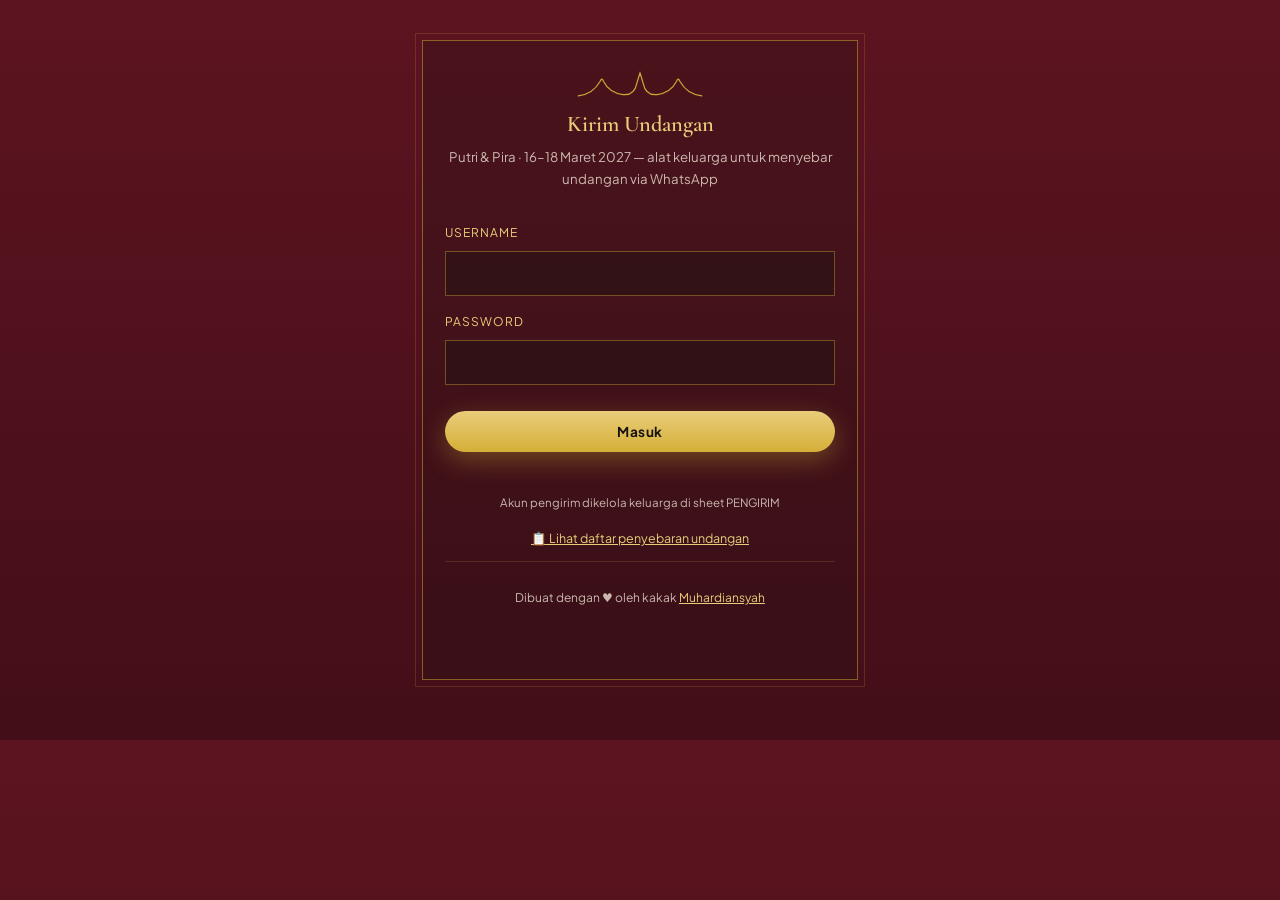
<file: kirim.html>
<!doctype html>
<html lang="id">
<head>
  <meta charset="UTF-8">
  <meta name="viewport" content="width=device-width, initial-scale=1.0">
  <title>Kirim Undangan — Putri &amp; Pira</title>
  <meta name="robots" content="noindex">
  <link rel="icon" href="assets/img/favicon.ico" sizes="48x48">
  <link rel="apple-touch-icon" href="assets/img/apple-touch-icon.png">
  <link rel="preconnect" href="https://fonts.googleapis.com">
  <link rel="preconnect" href="https://fonts.gstatic.com" crossorigin>
  <link href="https://fonts.googleapis.com/css2?family=Great+Vibes&family=Cormorant+Garamond:wght@500;600&family=Plus+Jakarta+Sans:wght@400;500;700&display=swap" rel="stylesheet">
  <link rel="stylesheet" href="assets/css/style.css">
  <style>
    /* halaman alat keluarga — memakai palet & font tema undangan */
    [hidden] { display: none !important; }
    body { background: linear-gradient(180deg, var(--marun) 0%, var(--marun-tua) 100%); }
    .kirim-wrap {
      max-width: 480px; margin: 0 auto; padding: 40px 22px 60px;
    }
    .kirim-card {
      border: 1px solid rgba(212, 175, 55, 0.5);
      outline: 1px solid rgba(212, 175, 55, 0.18);
      outline-offset: 6px;
      background: rgba(26, 18, 16, 0.25);
      padding: 28px 22px;
      text-align: center;
    }
    .kirim-card h1 {
      font-family: var(--serif); font-weight: 600;
      font-size: 1.4rem; color: var(--emas-muda); margin: 8px 0 2px;
    }
    .kirim-sub { color: var(--krem-redup); font-size: 0.83rem; margin: 0 0 24px; }
    .kirim-form { display: grid; gap: 8px; text-align: left; }
    .kirim-form label {
      font-size: 0.75rem; letter-spacing: 0.08em; text-transform: uppercase;
      color: var(--emas-muda); margin-top: 8px;
    }
    .kirim-form input {
      font-family: var(--sans); font-size: 0.95rem; color: var(--krem);
      background: rgba(26, 18, 16, 0.4);
      border: 1px solid rgba(212, 175, 55, 0.4);
      padding: 12px 14px;
    }
    .kirim-form input:focus-visible { outline: 2px solid var(--emas); outline-offset: 1px; }
    .hint { font-size: 0.72rem; color: var(--krem-redup); margin: 0; }
    .tombol-baris { display: grid; gap: 10px; margin-top: 18px; }
    .btn-gold:disabled { opacity: 0.45; cursor: not-allowed; transform: none; }
    .btn-salin {
      font-family: var(--sans); font-weight: 700; font-size: 0.82rem;
      color: var(--emas-muda); background: none;
      border: 1px solid var(--emas); border-radius: 999px;
      padding: 11px 24px; cursor: pointer;
    }
    .btn-salin:hover { background: rgba(212, 175, 55, 0.12); }
    .pratinjau {
      margin-top: 22px; text-align: left;
      border: 1px dashed rgba(212, 175, 55, 0.45);
      background: rgba(26, 18, 16, 0.35);
      padding: 14px 16px;
      font-size: 0.8rem; line-height: 1.65;
      color: var(--krem-redup);
      white-space: pre-wrap;
      max-height: 300px; overflow-y: auto;
    }
    .pratinjau b { color: var(--emas-muda); }
    .status { min-height: 1.3em; font-size: 0.78rem; color: var(--emas-muda); margin: 8px 0 0; text-align: center; }
  </style>
</head>
<body>
  <div class="kirim-wrap">
    <div class="kirim-card">
      <svg class="gonjong small tampak" viewBox="0 0 320 70" aria-hidden="true" style="margin-bottom:4px">
        <path d="M8 66 Q44 62 62 30 Q66 20 70 30 Q84 58 118 63 Q146 66 152 36 Q156 22 160 10 Q164 22 168 36 Q174 66 202 63 Q236 58 250 30 Q254 20 258 30 Q276 62 312 66"
              fill="none" stroke="currentColor" stroke-width="3" stroke-linecap="round" pathLength="100" style="color:var(--emas)"/>
      </svg>
      <h1>Kirim Undangan</h1>
      <p class="kirim-sub">Putri &amp; Pira · 16–18 Maret 2027 — alat keluarga untuk menyebar undangan via WhatsApp</p>

      <form class="kirim-form" id="form-login" hidden>
        <label for="login-user">Username</label>
        <input id="login-user" type="text" autocomplete="username" required>
        <label for="login-pass">Password</label>
        <input id="login-pass" type="password" autocomplete="current-password" required>
        <div class="tombol-baris">
          <button class="btn-gold" type="submit" id="btn-login">Masuk</button>
        </div>
        <p class="status" id="status-login" role="status"></p>
        <p class="hint" style="text-align:center">Akun pengirim dikelola keluarga di sheet PENGIRIM</p>
      </form>

      <p class="hint" id="info-akun" hidden style="margin-bottom:14px">
        Masuk sebagai <b id="akun-nama" style="color:var(--emas-muda)"></b>
        · <a href="#" id="btn-keluar" style="color:var(--emas-muda)">keluar</a>
      </p>

      <form class="kirim-form" id="form-kirim" hidden>
        <label for="nama">Nama Tamu</label>
        <input id="nama" type="text" placeholder='mis. Muhardiansyah &amp; Partner' required autocomplete="off">
        <p class="hint">Nama ini akan tampil di cover undangan ("Kepada Yth. …")</p>

        <label for="nomor">Nomor WhatsApp Tamu (opsional)</label>
        <input id="nomor" type="tel" placeholder="mis. 0812xxxxxxx" autocomplete="off">
        <p class="hint">Kosongkan untuk memilih kontak sendiri di WhatsApp</p>

        <div class="tombol-baris">
          <button class="btn-gold" type="submit" id="btn-wa" disabled>Kirim via WhatsApp</button>
          <button class="btn-salin" type="button" id="btn-salin" disabled>⧉ Salin Pesan</button>
          <button class="btn-salin" type="button" id="btn-link" disabled>⧉ Salin Link Undangan Saja</button>
        </div>
        <p class="status" id="status" role="status"></p>
      </form>

      <div class="pratinjau" id="pratinjau">Pratinjau pesan akan muncul di sini setelah nama tamu diisi…</div>

      <p style="margin:16px 0 0; font-size:0.78rem"><a href="daftar.html" style="color:var(--emas-muda)">📋 Lihat daftar penyebaran undangan</a></p>

      <p class="foot mb-10">Dibuat dengan ♥ oleh kakak <a href="https://muhardiansyah15.github.io/" target="_blank" rel="noopener">Muhardiansyah</a></p>
    </div>
  </div>

  <script>
  (function () {
    "use strict";
    var BASE = "https://muhardiansyah15.github.io/wedding_invitations/";
    var RSVP_URL = "https://script.google.com/macros/s/AKfycbzCDVE5ivtVxFTlzP4xPSU3N_tu64V7F28GDFfRssK_oHTZNaPyIPqXmb9jjGEV9fGg/exec";

    /* ---------- login pengirim (token dicek server Apps Script) ---------- */
    var formLogin = document.getElementById("form-login");
    var formKirim = document.getElementById("form-kirim");
    var infoAkun = document.getElementById("info-akun");
    var statusLogin = document.getElementById("status-login");

    function tokenAktif() {
      try { return localStorage.getItem("kirimToken") || ""; } catch (err) { return ""; }
    }

    function tampilkan() {
      var masuk = !!tokenAktif();
      formLogin.hidden = masuk;
      formKirim.hidden = !masuk;
      infoAkun.hidden = !masuk;
      document.getElementById("pratinjau").hidden = !masuk;
      if (masuk) {
        try {
          document.getElementById("akun-nama").textContent =
            localStorage.getItem("kirimNama") || "";
        } catch (err) {}
      }
    }

    formLogin.addEventListener("submit", function (ev) {
      ev.preventDefault();
      statusLogin.textContent = "Memeriksa…";
      fetch(RSVP_URL, {
        method: "POST",
        body: JSON.stringify({
          aksi: "login",
          user: document.getElementById("login-user").value,
          pass: document.getElementById("login-pass").value
        })
      }).then(function (r) { return r.json(); }).then(function (res) {
        if (res.ok) {
          try {
            localStorage.setItem("kirimToken", res.token);
            localStorage.setItem("kirimNama", res.nama);
          } catch (err) {}
          statusLogin.textContent = "";
          document.getElementById("login-pass").value = "";
          tampilkan();
          prosesAntrean();
        } else {
          statusLogin.textContent = res.pesan || "Login gagal.";
        }
      }).catch(function () {
        statusLogin.textContent = "Tidak bisa terhubung — coba lagi.";
      });
    });

    document.getElementById("btn-keluar").addEventListener("click", function (ev) {
      ev.preventDefault();
      try {
        localStorage.removeItem("kirimToken");
        localStorage.removeItem("kirimNama");
      } catch (err) {}
      tampilkan();
    });

    /* catat penyebaran ke sheet KIRIM; bila sesi habis/offline, masuk
       antrean localStorage dan dikirim ulang otomatis setelah login */
    function ambilAntrean() {
      try { return JSON.parse(localStorage.getItem("antriKirim") || "[]"); }
      catch (err) { return []; }
    }
    function simpanAntrean(a) {
      try { localStorage.setItem("antriKirim", JSON.stringify(a.slice(-50))); }
      catch (err) {}
    }

    function kirimCatatan(entri, dariAntrean) {
      entri.token = tokenAktif();
      return fetch(RSVP_URL, { method: "POST", body: JSON.stringify(entri) })
        .then(function (r) { return r.json(); })
        .then(function (res) {
          if (res.butuhLogin) {
            if (!dariAntrean) antrikan(entri);
            sesiHabis();
            return false;
          }
          if (!res.ok && !dariAntrean) antrikan(entri);
          return !!res.ok;
        })
        .catch(function () {
          if (!dariAntrean) antrikan(entri);
          return false;
        });
    }

    function antrikan(entri) {
      var a = ambilAntrean();
      delete entri.token;
      a.push(entri);
      simpanAntrean(a);
    }

    function sesiHabis() {
      try {
        localStorage.removeItem("kirimToken");
        localStorage.removeItem("kirimNama");
      } catch (err) {}
      tampilkan();
      statusLogin.textContent =
        "Sesi berakhir — masuk lagi; catatan yang tertunda akan terkirim otomatis.";
    }

    function prosesAntrean() {
      var a = ambilAntrean();
      if (!a.length || !tokenAktif()) return;
      simpanAntrean([]);
      var urut = Promise.resolve();
      a.forEach(function (entri) {
        urut = urut.then(function () { return kirimCatatan(entri, true); })
          .then(function (ok) { if (!ok) antrikan(entri); });
      });
      urut.then(function () {
        var sisa = ambilAntrean().length;
        if (!sisa) status.textContent = "✓ " + a.length + " catatan tertunda terkirim";
        setTimeout(function () { status.textContent = ""; }, 3000);
      });
    }

    function catat(cara) {
      try {
        kirimCatatan({
          aksi: "kirim",
          nama: nama.value.trim(),
          nomor: nomor.value.trim(),
          cara: cara
        }, false);
      } catch (err) {}
    }

    var nama = document.getElementById("nama");
    var nomor = document.getElementById("nomor");
    var btnWa = document.getElementById("btn-wa");
    var btnSalin = document.getElementById("btn-salin");
    var btnLink = document.getElementById("btn-link");
    var pratinjau = document.getElementById("pratinjau");
    var status = document.getElementById("status");

    function linkUndangan(n) {
      return BASE + "?to=" + encodeURIComponent(n);
    }

    function pesan(n) {
      return (
        "Bismillahirrahmanirrahim\n" +
        "Assalamualaikum Warahmatullahi Wabarakatuh\n\n" +
        "Kepada Yth.\nBapak/Ibu/Saudara/i\n" + n + "\n\n" +
        "Tanpa mengurangi rasa hormat, perkenankan kami mengundang Anda untuk " +
        "menghadiri dan memberikan doa restu pada acara pernikahan kami:\n\n" +
        "*Putri & Pira*\n\n" +
        "Informasi lengkap serta detail acara dapat Anda lihat melalui link " +
        "undangan digital di bawah ini:\n\n" + linkUndangan(n) + "\n\n" +
        "Ungkapan terima kasih yang tulus dari kami apabila Anda berkenan hadir " +
        "dan berbagi kebahagiaan bersama kami di hari istimewa nanti.\n\n" +
        "Wassalamualaikum Warahmatullahi Wabarakatuh\n\n" +
        "Kami yang berbahagia,\n*Putri & Pira*"
      );
    }

    function nomorWa(v) {
      var d = v.replace(/[^0-9]/g, "");
      if (!d) return "";
      if (d.slice(0, 2) === "62") return d;
      if (d[0] === "0") return "62" + d.slice(1);
      if (d[0] === "8") return "62" + d;
      return d;
    }

    function segarkan() {
      var n = nama.value.trim();
      var aktif = n.length > 0;
      btnWa.disabled = !aktif;
      btnSalin.disabled = !aktif;
      btnLink.disabled = !aktif;
      pratinjau.textContent = aktif
        ? pesan(n)
        : "Pratinjau pesan akan muncul di sini setelah nama tamu diisi…";
      status.textContent = "";
    }
    nama.addEventListener("input", segarkan);

    document.getElementById("form-kirim").addEventListener("submit", function (ev) {
      ev.preventDefault();
      var n = nama.value.trim();
      if (!n) return;
      var teks = encodeURIComponent(pesan(n));
      var tujuan = nomorWa(nomor.value);
      var url = tujuan
        ? "https://wa.me/" + tujuan + "?text=" + teks
        : "https://wa.me/?text=" + teks;
      window.open(url, "_blank", "noopener");
      catat("wa");
    });

    function salin(teks, pesanStatus) {
      navigator.clipboard.writeText(teks).then(function () {
        status.textContent = pesanStatus;
        setTimeout(function () { status.textContent = ""; }, 2500);
      });
    }
    btnSalin.addEventListener("click", function () { salin(pesan(nama.value.trim()), "✓ Pesan lengkap tersalin"); catat("salin"); });
    btnLink.addEventListener("click", function () { salin(linkUndangan(nama.value.trim()), "✓ Link undangan tersalin"); catat("link"); });

    tampilkan();
    if (tokenAktif()) prosesAntrean();
  })();
  </script>
</body>
</html>
</file>
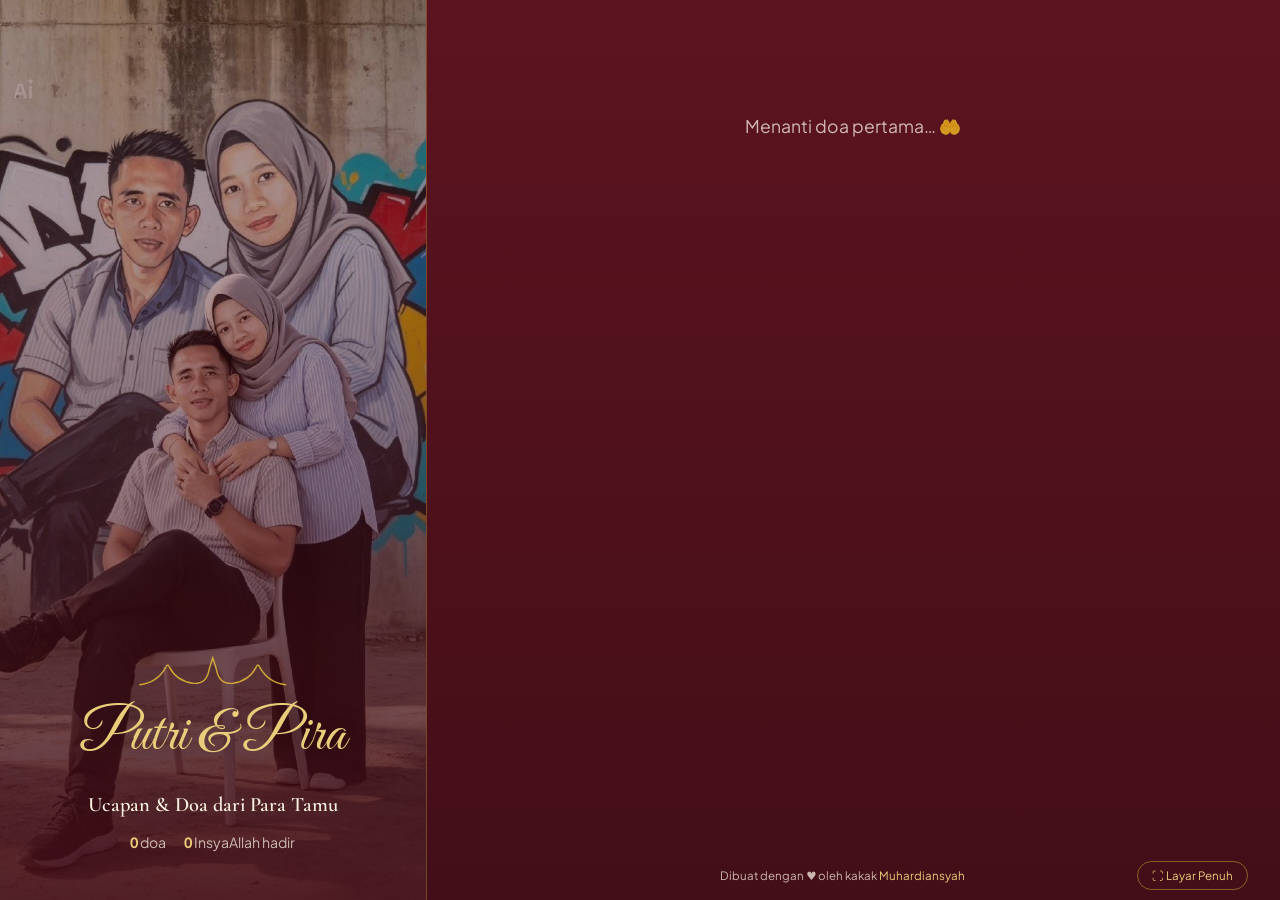
<file: ucapan.html>
<!doctype html>
<html lang="id">
<head>
  <meta charset="UTF-8">
  <meta name="viewport" content="width=device-width, initial-scale=1.0">
  <title>Ucapan &amp; Doa — Putri &amp; Pira</title>
  <meta name="robots" content="noindex">
  <link rel="icon" href="assets/img/favicon.ico" sizes="48x48">
  <link rel="apple-touch-icon" href="assets/img/apple-touch-icon.png">
  <link rel="preconnect" href="https://fonts.googleapis.com">
  <link rel="preconnect" href="https://fonts.gstatic.com" crossorigin>
  <link href="https://fonts.googleapis.com/css2?family=Great+Vibes&family=Cormorant+Garamond:wght@500;600&family=Plus+Jakarta+Sans:wght@400;500;700&display=swap" rel="stylesheet">
  <link rel="stylesheet" href="assets/css/style.css">
  <style>
    /* Layar ucapan — dipajang di TV lokasi acara, atau dibuka dari ponsel */
    html, body { height: 100%; }
    body {
      background: linear-gradient(180deg, var(--marun) 0%, var(--marun-tua) 100%);
      overflow: hidden;
    }

    .layar { display: flex; flex-direction: column; height: 100svh; }

    /* panel kiri: foto sampul + judul */
    .panel-kiri {
      position: relative;
      flex: 0 0 auto;
      min-height: 34svh;
      display: flex; flex-direction: column;
      justify-content: flex-end; align-items: center;
      text-align: center;
      padding: 18px 16px 20px;
      overflow: hidden;
    }
    .panel-kiri .foto {
      position: absolute; inset: 0;
      background: url("assets/img/sampul/sampul.jpeg") center 30% / cover no-repeat;
    }
    .panel-kiri::after {
      content: "";
      position: absolute; inset: 0;
      background: linear-gradient(180deg,
        rgba(67, 14, 24, 0.25) 0%,
        rgba(67, 14, 24, 0.55) 55%,
        rgba(67, 14, 24, 0.92) 100%);
    }
    .panel-kiri > :not(.foto) { position: relative; z-index: 1; }
    .panel-kiri .gonjong { width: clamp(110px, 12vw, 190px); margin-bottom: 2px; }
    .panel-kiri .nama {
      font-family: var(--script);
      font-size: clamp(2rem, 4.5vw, 3.8rem);
      color: var(--emas-muda);
      margin: 0;
      text-shadow: 0 2px 24px rgba(26, 18, 16, 0.6);
    }
    .panel-kiri .judul {
      font-family: var(--serif); font-weight: 600;
      font-size: clamp(0.95rem, 1.6vw, 1.35rem);
      color: var(--krem); margin: 2px 0 8px;
    }
    .hitung {
      display: flex; justify-content: center; gap: 18px;
      font-size: clamp(0.72rem, 1.1vw, 0.9rem);
      color: var(--krem-redup);
    }
    .hitung b { color: var(--emas-muda); font-variant-numeric: tabular-nums; }

    /* panel kanan: kartu ucapan */
    .panel-kanan {
      flex: 1; min-height: 0;
      display: flex; flex-direction: column;
      padding: clamp(14px, 2.5vh, 26px) clamp(16px, 2.5vw, 36px) 10px;
    }
    .papan {
      flex: 1; min-height: 0;
      overflow-y: auto;
      display: grid;
      gap: clamp(10px, 1.4vw, 16px);
      grid-template-columns: 1fr;
      align-content: start;
      transition: opacity 0.6s ease;
    }
    .papan.ganti { opacity: 0; }

    .kartu-doa {
      border: 1px solid rgba(212, 175, 55, 0.4);
      background: rgba(26, 18, 16, 0.35);
      padding: clamp(12px, 1.4vw, 18px) clamp(14px, 1.6vw, 20px);
      animation: muncul 0.6s ease both;
      display: flex; gap: clamp(10px, 1.2vw, 14px); align-items: flex-start;
    }
    .kartu-ava {
      flex: 0 0 auto;
      width: clamp(30px, 2.6vw, 42px); height: clamp(30px, 2.6vw, 42px);
      border-radius: 50%;
      display: inline-flex; align-items: center; justify-content: center;
      font-family: var(--serif); font-weight: 600;
      font-size: clamp(0.95rem, 1.5vw, 1.25rem);
      color: var(--marun-tua);
      background: linear-gradient(135deg, var(--emas-muda), var(--emas));
      box-shadow: 0 0 0 1px rgba(212, 175, 55, 0.5);
    }
    .kartu-body { flex: 1; min-width: 0; }
    .kartu-kepala { display: flex; align-items: baseline; justify-content: space-between; gap: 10px; }
    .kartu-waktu {
      flex: 0 0 auto;
      font-size: clamp(0.62rem, 1vw, 0.8rem);
      color: var(--krem-redup); opacity: 0.85;
    }
    @keyframes muncul { from { opacity: 0; transform: translateY(14px); } }
    .kartu-doa .dari {
      font-family: var(--serif); font-weight: 600;
      font-size: clamp(0.95rem, 1.5vw, 1.2rem);
      color: var(--emas-muda); margin: 0;
    }
    .kartu-doa .dari .wall-badge { vertical-align: 2px; }
    .kartu-doa .isi {
      margin: 6px 0 0;
      font-size: clamp(0.85rem, 1.3vw, 1.02rem);
      line-height: 1.65;
      color: var(--krem);
    }
    .kosong {
      grid-column: 1 / -1;
      text-align: center; color: var(--krem-redup);
      font-size: clamp(0.9rem, 1.6vw, 1.1rem);
      padding: 8vh 0;
    }

    .layar-foot {
      display: flex; justify-content: space-between; align-items: center;
      padding-top: 10px;
      font-size: 0.72rem; color: var(--krem-redup);
    }
    .halaman-info { font-variant-numeric: tabular-nums; min-width: 90px; }
    .kredit { text-align: center; }
    .kredit a { color: var(--emas-muda); text-decoration: none; }
    .kredit a:hover { text-decoration: underline; }
    #btn-full {
      background: none; border: 1px solid rgba(212, 175, 55, 0.5);
      color: var(--emas-muda); font-size: 0.72rem;
      padding: 6px 14px; border-radius: 999px; cursor: pointer;
      font-family: var(--sans);
    }
    #btn-full:hover { background: rgba(212, 175, 55, 0.12); }

    /* layar lebar (TV/monitor): 1/3 foto di kiri, 2/3 ucapan di kanan */
    @media (min-width: 900px) {
      .layar { flex-direction: row; }
      .panel-kiri {
        flex: 0 0 33.333%;
        min-height: 0; height: 100svh;
        justify-content: flex-end;
        padding: 0 clamp(18px, 2vw, 36px) clamp(26px, 5vh, 54px);
        border-right: 1px solid rgba(212, 175, 55, 0.35);
      }
      .panel-kanan { flex: 1; height: 100svh; }
      .papan { grid-template-columns: repeat(2, 1fr); overflow: hidden; }
    }
    @media (min-width: 1500px) {
      .papan { grid-template-columns: repeat(3, 1fr); }
    }
    @media (max-width: 899px) {
      body { overflow: auto; }
      .layar { height: auto; min-height: 100svh; }
      .papan { overflow: visible; }
    }

    @media (prefers-reduced-motion: reduce) {
      .kartu-doa { animation: none; }
      .papan { transition: none; }
    }
  </style>
</head>
<body>
  <div class="taburan" aria-hidden="true" style="position:fixed">
    <i></i><i></i><i></i><i></i><i></i><i></i><i></i><i></i><i></i><i></i>
  </div>

  <div class="layar">
    <aside class="panel-kiri">
      <div class="foto" aria-hidden="true"></div>
      <svg class="gonjong tampak" viewBox="0 0 320 70" aria-hidden="true">
        <path d="M8 66 Q44 62 62 30 Q66 20 70 30 Q84 58 118 63 Q146 66 152 36 Q156 22 160 10 Q164 22 168 36 Q174 66 202 63 Q236 58 250 30 Q254 20 258 30 Q276 62 312 66"
              fill="none" stroke="currentColor" stroke-width="3" stroke-linecap="round" pathLength="100" style="color:var(--emas)"/>
      </svg>
      <p class="nama">Putri &amp; Pira</p>
      <p class="judul">Ucapan &amp; Doa dari Para Tamu</p>
      <div class="hitung">
        <span><b id="n-doa">0</b> doa</span>
        <span><b id="n-hadir">0</b> InsyaAllah hadir</span>
      </div>
    </aside>

    <section class="panel-kanan">
      <main class="papan" id="papan" aria-live="polite">
        <p class="kosong">Menanti doa pertama… 🤲</p>
      </main>

      <footer class="layar-foot">
        <span class="halaman-info" id="hal-info"></span>
        <span class="kredit">Dibuat dengan ♥ oleh kakak <a href="https://muhardiansyah15.github.io/" target="_blank" rel="noopener">Muhardiansyah</a></span>
        <button id="btn-full" type="button">⛶ Layar Penuh</button>
      </footer>
    </section>
  </div>

  <script>
  (function () {
    "use strict";
    var RSVP_URL = "https://script.google.com/macros/s/AKfycbzCDVE5ivtVxFTlzP4xPSU3N_tu64V7F28GDFfRssK_oHTZNaPyIPqXmb9jjGEV9fGg/exec";
    var MUAT_TIAP = 30000;   // tarik data tiap 30 detik
    var GANTI_TIAP = 12000;  // TV: ganti halaman tiap 12 detik

    var papan = document.getElementById("papan");
    var halInfo = document.getElementById("hal-info");
    var data = [], hal = 0;

    function perHalaman() {
      // ponsel: tampilkan semua (digulir); layar lebar: per halaman agar terbaca dari jauh
      if (window.innerWidth < 900) return Infinity;
      var kolom = window.innerWidth >= 1500 ? 3 : 2;
      var baris = Math.max(2, Math.floor((papan.clientHeight - 20) / 150));
      return kolom * baris;
    }

    function waktuRelatif(iso) {
      if (!iso) return "";
      var t = new Date(iso).getTime();
      if (isNaN(t)) return "";
      var s = Math.floor((Date.now() - t) / 1000);
      if (s < 60) return "baru saja";
      if (s < 3600) return Math.floor(s / 60) + " menit lalu";
      if (s < 86400) return Math.floor(s / 3600) + " jam lalu";
      if (s < 7 * 86400) return Math.floor(s / 86400) + " hari lalu";
      return new Date(iso).toLocaleDateString("id-ID", { day: "numeric", month: "short" });
    }

    function kartu(d) {
      var div = document.createElement("div");
      div.className = "kartu-doa";

      var ava = document.createElement("span");
      ava.className = "kartu-ava";
      ava.setAttribute("aria-hidden", "true");
      ava.textContent = (d.nama || "?").trim().charAt(0).toUpperCase();
      div.appendChild(ava);

      var body = document.createElement("div");
      body.className = "kartu-body";
      var kepala = document.createElement("div");
      kepala.className = "kartu-kepala";
      var dari = document.createElement("p");
      dari.className = "dari";
      dari.textContent = d.nama + " ";
      var badge = document.createElement("span");
      badge.className = "wall-badge" + (d.hadir === "Hadir" ? " hadir" : "");
      badge.textContent = d.hadir === "Hadir" ? "hadir" : "berhalangan";
      dari.appendChild(badge);
      kepala.appendChild(dari);
      var wkt = waktuRelatif(d.waktu);
      if (wkt) {
        var w = document.createElement("span");
        w.className = "kartu-waktu";
        w.textContent = wkt;
        kepala.appendChild(w);
      }
      body.appendChild(kepala);
      if (d.ucapan) {
        var p = document.createElement("p");
        p.className = "isi";
        p.textContent = d.ucapan;
        body.appendChild(p);
      }
      div.appendChild(body);
      return div;
    }

    function gambar() {
      var n = perHalaman();
      var mulai = 0, potong = data;
      var totalHal = 1;
      if (isFinite(n) && data.length > n) {
        totalHal = Math.ceil(data.length / n);
        hal = hal % totalHal;
        mulai = hal * n;
        potong = data.slice(mulai, mulai + n);
      }
      papan.textContent = "";
      if (!data.length) {
        var kosong = document.createElement("p");
        kosong.className = "kosong";
        kosong.textContent = "Menanti doa pertama… 🤲";
        papan.appendChild(kosong);
      } else {
        potong.forEach(function (d, i) {
          var k = kartu(d);
          k.style.animationDelay = (i * 0.06) + "s";
          papan.appendChild(k);
        });
      }
      halInfo.textContent = totalHal > 1 ? "Halaman " + (hal + 1) + " / " + totalHal : "";
      document.getElementById("n-doa").textContent = data.length;
      document.getElementById("n-hadir").textContent =
        data.filter(function (d) { return d.hadir === "Hadir"; }).length;
    }

    function muat() {
      fetch(RSVP_URL).then(function (r) { return r.json(); }).then(function (res) {
        if (res.ok) { data = res.data; gambar(); }
      }).catch(function () {});
    }

    muat();
    setInterval(muat, MUAT_TIAP);
    setInterval(function () {
      if (!isFinite(perHalaman()) || data.length <= perHalaman()) return;
      papan.classList.add("ganti");
      setTimeout(function () { hal++; gambar(); papan.classList.remove("ganti"); }, 600);
    }, GANTI_TIAP);
    window.addEventListener("resize", gambar);

    document.getElementById("btn-full").addEventListener("click", function () {
      if (document.fullscreenElement) document.exitFullscreen();
      else document.documentElement.requestFullscreen().catch(function () {});
    });
  })();
  </script>
</body>
</html>
</file>
<file: assets/css/style.css>
/* ==========================================================================
   The Wedding of Putri & Wira — nuansa adat Minangkabau
   Palet marawa: marun #5c1420 · merah #8c1f28 · emas #d4af37 · hitam #1a1210
   Gonjong Rumah Gadang sebagai ornamen · pita songket via CSS pattern
   ========================================================================== */

[hidden] { display: none !important; }

:root {
  --marun: #5c1420;
  --marun-tua: #430e18;
  --merah: #8c1f28;
  --emas: #d4af37;
  --emas-muda: #e9cd7a;
  --hitam: #1a1210;
  --krem: #f8f0e0;
  --krem-redup: rgba(248, 240, 224, 0.75);

  --script: "Great Vibes", cursive;
  --serif: "Cormorant Garamond", serif;
  --sans: "Plus Jakarta Sans", system-ui, sans-serif;
}

* { box-sizing: border-box; }

body {
  margin: 0;
  font-family: var(--sans);
  font-size: 15px;
  line-height: 1.7;
  color: var(--krem);
  background:
    radial-gradient(130% 60% at 50% 0%, rgba(212, 175, 55, 0.10), transparent 60%),
    radial-gradient(120% 50% at 50% 100%, rgba(0, 0, 0, 0.45), transparent 60%),
    linear-gradient(180deg, var(--marun) 0%, var(--marun-tua) 100%);
  background-attachment: fixed;
}

/* Undangan digital dibuka dari WhatsApp — kolom ponsel di tengah */
#invitation {
  max-width: 480px;
  margin: 0 auto;
  background:
    linear-gradient(180deg, rgba(26, 18, 16, 0.25), rgba(26, 18, 16, 0.4)),
    linear-gradient(180deg, var(--marun), var(--marun-tua));
  box-shadow: 0 0 80px rgba(0, 0, 0, 0.55);
  overflow: hidden;
}

/* --------------------------------------------------------------------------
   Ornamen bersama
   -------------------------------------------------------------------------- */
.gonjong { width: 180px; color: var(--emas); opacity: 0.95; display: block; margin: 0 auto 10px; }
.gonjong path { stroke-dasharray: 100; stroke-dashoffset: 100; }
.gonjong.tampak path, #cover .gonjong path {
  animation: lukis 1.8s ease 0.15s forwards;
}
@keyframes lukis { to { stroke-dashoffset: 0; } }
.gonjong.big { width: 230px; }
.gonjong.small { width: 130px; margin-bottom: 4px; }

/* pita songket: belah ketupat emas via gradient — tanpa gambar */
.songket-band {
  position: relative;
  overflow: hidden;
  height: 14px;
  margin: 22px auto;
  max-width: 260px;
  background:
    repeating-linear-gradient(45deg, var(--emas) 0 2px, transparent 2px 9px),
    repeating-linear-gradient(-45deg, var(--emas) 0 2px, transparent 2px 9px);
  opacity: 0.8;
  -webkit-mask-image: linear-gradient(90deg, transparent, #000 18%, #000 82%, transparent);
  mask-image: linear-gradient(90deg, transparent, #000 18%, #000 82%, transparent);
}
.songket-band::after {
  content: "";
  position: absolute; top: 0; bottom: 0; left: -45%;
  width: 45%;
  background: linear-gradient(100deg, transparent, rgba(255, 246, 210, 0.75), transparent);
  animation: kilau 4.5s ease-in-out infinite;
}
@keyframes kilau {
  0%, 55% { left: -45%; }
  85%, 100% { left: 105%; }
}

.eyebrow {
  font-size: 0.72rem;
  letter-spacing: 0.35em;
  text-transform: uppercase;
  color: var(--emas-muda);
  margin: 0 0 10px;
}

.script { font-family: var(--script); font-weight: 400; }
.names {
  font-size: clamp(2.6rem, 11vw, 3.6rem);
  color: var(--emas-muda);
  margin: 0;
  line-height: 1.15;
  text-shadow: 0 2px 24px rgba(212, 175, 55, 0.35);
}
.names .amp { font-size: 0.65em; color: var(--emas); }

/* ornamen kaluak paku — ukiran pakis Minang, bergoyang pelan */
.kaluak {
  position: absolute;
  width: 118px; height: 118px;
  color: var(--emas);
  opacity: 0.5;
  pointer-events: none;
}
.kaluak svg {
  width: 100%; height: 100%; display: block;
  transform-origin: 10% 95%;
  animation: goyang 7s ease-in-out infinite alternate;
}
@keyframes goyang {
  from { transform: rotate(-1.5deg); }
  to   { transform: rotate(2.2deg); }
}
.k-kiri-bawah  { left: -6px;  bottom: -6px; }
.k-kanan-bawah { right: -6px; bottom: -6px; transform: scaleX(-1); }
.k-kanan-atas  { right: -6px; top: -6px;    transform: scale(-1, -1); }
.k-kecil { width: 68px; height: 68px; opacity: 0.42; }
.k-kecil svg { animation-duration: 8.5s; }
.cover-card, .ornament-frame, .event-card { position: relative; }

/* --------------------------------------------------------------------------
   Cover / gerbang
   -------------------------------------------------------------------------- */
#cover {
  position: fixed; inset: 0; z-index: 100;
  display: grid; place-items: center;
  padding: 24px;
  overflow: hidden;
  background: linear-gradient(180deg, var(--marun) 0%, var(--marun-tua) 100%);
  transition: visibility 0s linear 1.3s;
}
#cover.terbuka { visibility: hidden; }

/* dua daun pintu Rumah Gadang — membelah saat undangan dibuka */
.pintu {
  position: absolute; top: 0; bottom: 0; width: 50.5%;
  background:
    radial-gradient(120% 70% at 100% 10%, rgba(212, 175, 55, 0.14), transparent 55%),
    linear-gradient(180deg, rgba(92, 20, 32, 0.82) 0%, rgba(67, 14, 24, 0.92) 100%),
    url("../img/sampul/sampul.jpeg") center / cover no-repeat,
    linear-gradient(180deg, var(--marun) 0%, var(--marun-tua) 100%);
  background-size: auto, auto, 200% auto, auto;
  animation: kenburns 18s ease-in-out infinite alternate;
  transition: transform 1.2s cubic-bezier(0.65, 0, 0.3, 1);
}
.pintu.kiri  { left: 0;  background-position: center, center, left center,  center; }
.pintu.kanan { right: 0; background-position: center, center, right center, center; }
#cover.terbuka .pintu.kiri  { transform: translateX(-102%); }
#cover.terbuka .pintu.kanan { transform: translateX(102%); }
@keyframes kenburns { to { background-size: auto, auto, 212% auto, auto; } }

#cover .cover-card { position: relative; z-index: 2; transition: opacity 0.5s ease, transform 0.5s ease; }
#cover.terbuka .cover-card { opacity: 0; transform: scale(0.96); }
#cover.terbuka .taburan { opacity: 0; }

/* taburan belah-ketupat emas melayang turun */
.taburan { position: absolute; inset: 0; pointer-events: none; z-index: 1; transition: opacity 0.5s ease; }
.taburan i {
  position: absolute; top: -3vh;
  width: 7px; height: 7px;
  background: var(--emas);
  transform: rotate(45deg);
  opacity: 0.75;
  animation: jatuah linear infinite;
}
.taburan i:nth-child(1)  { left: 6%;  animation-duration: 11s; animation-delay: 0s; }
.taburan i:nth-child(2)  { left: 16%; animation-duration: 14s; animation-delay: 3s; width: 5px; height: 5px; }
.taburan i:nth-child(3)  { left: 26%; animation-duration: 12s; animation-delay: 6s; }
.taburan i:nth-child(4)  { left: 36%; animation-duration: 15s; animation-delay: 1.5s; width: 5px; height: 5px; }
.taburan i:nth-child(5)  { left: 46%; animation-duration: 11.5s; animation-delay: 8s; }
.taburan i:nth-child(6)  { left: 56%; animation-duration: 13s; animation-delay: 4.5s; }
.taburan i:nth-child(7)  { left: 66%; animation-duration: 12.5s; animation-delay: 7s; width: 5px; height: 5px; }
.taburan i:nth-child(8)  { left: 76%; animation-duration: 14.5s; animation-delay: 2s; }
.taburan i:nth-child(9)  { left: 86%; animation-duration: 11s; animation-delay: 5.5s; }
.taburan i:nth-child(10) { left: 94%; animation-duration: 13.5s; animation-delay: 9s; width: 5px; height: 5px; }
@keyframes jatuah {
  0% { transform: translateY(0) rotate(45deg); opacity: 0; }
  8% { opacity: 0.75; }
  100% { transform: translateY(108vh) rotate(225deg); opacity: 0; }
}

.cover-card {
  text-align: center;
  max-width: 420px;
  width: 100%;
  border: 1px solid rgba(212, 175, 55, 0.5);
  outline: 1px solid rgba(212, 175, 55, 0.18);
  outline-offset: 6px;
  padding: clamp(28px, 7vw, 46px) clamp(18px, 6vw, 38px);
  background: rgba(26, 18, 16, 0.25);
}
.cover-date {
  font-family: var(--serif);
  font-size: 1.15rem;
  letter-spacing: 0.3em;
  color: var(--krem);
  margin: 10px 0 0;
}
.kepada { color: var(--krem-redup); font-size: 0.85rem; margin: 0 0 6px; line-height: 1.5; }
.guest-name {
  font-family: var(--serif);
  font-size: 1.35rem;
  font-weight: 600;
  color: var(--emas-muda);
  margin: 0 0 24px;
}

.btn-gold {
  display: inline-block;
  font-family: var(--sans);
  font-weight: 700;
  font-size: 0.85rem;
  letter-spacing: 0.04em;
  color: var(--hitam);
  background: linear-gradient(180deg, var(--emas-muda), var(--emas));
  border: none;
  border-radius: 999px;
  padding: 12px 28px;
  cursor: pointer;
  box-shadow: 0 8px 26px rgba(212, 175, 55, 0.35);
  transition: transform 0.15s ease, box-shadow 0.15s ease;
}
.btn-gold:hover { transform: translateY(-2px); box-shadow: 0 12px 32px rgba(212, 175, 55, 0.45); }
.btn-gold:focus-visible { outline: 2px solid var(--krem); outline-offset: 3px; }

/* tombol musik melayang */
#music-btn {
  position: fixed; right: 16px; bottom: 16px; z-index: 90;
  width: 46px; height: 46px;
  border-radius: 50%;
  border: 1px solid var(--emas);
  background: var(--marun-tua);
  color: var(--emas-muda);
  font-size: 1.15rem;
  cursor: pointer;
  box-shadow: 0 6px 20px rgba(0, 0, 0, 0.45);
}
#music-btn.main { animation: putar 3.5s linear infinite; }
@keyframes putar { to { transform: rotate(360deg); } }

/* --------------------------------------------------------------------------
   Section umum
   -------------------------------------------------------------------------- */
.sect { padding: 54px 26px; text-align: center; position: relative; }
.sect + .sect { border-top: 1px solid rgba(212, 175, 55, 0.18); }

.sect-title {
  font-family: var(--serif);
  font-weight: 600;
  font-size: 1.6rem;
  color: var(--emas-muda);
  margin: 0 0 4px;
}
.sect-sub {
  color: var(--krem-redup);
  font-size: 0.85rem;
  margin: 0 auto 26px;
  max-width: 34ch;
}
.hero-date { font-family: var(--serif); font-size: 1.1rem; letter-spacing: 0.12em; margin: 12px 0 0; }

/* --------------------------------------------------------------------------
   Hitung mundur
   -------------------------------------------------------------------------- */
.countdown { display: flex; justify-content: center; gap: 10px; }
.cd {
  width: 72px;
  padding: 14px 6px 10px;
  border: 1px solid rgba(212, 175, 55, 0.45);
  background: rgba(212, 175, 55, 0.07);
}
.cd b {
  display: block;
  font-family: var(--serif);
  font-size: 1.7rem;
  font-weight: 600;
  color: var(--emas-muda);
  font-variant-numeric: tabular-nums;
  line-height: 1.1;
}
.cd span { font-size: 0.68rem; letter-spacing: 0.12em; text-transform: uppercase; color: var(--krem-redup); }

/* --------------------------------------------------------------------------
   Ayat, pepatah
   -------------------------------------------------------------------------- */
.ornament-frame {
  border: 1px solid rgba(212, 175, 55, 0.5);
  outline: 1px solid rgba(212, 175, 55, 0.18);
  outline-offset: 5px;
  padding: 26px 22px;
  margin: 0 auto 30px;
  max-width: 400px;
}
.quote { font-family: var(--serif); font-style: italic; font-size: 1.02rem; margin: 0 0 12px; }
.quote-src { font-size: 0.8rem; letter-spacing: 0.15em; color: var(--emas-muda); margin: 0; }

.pepatah {
  font-family: var(--serif);
  font-size: 1.25rem;
  font-weight: 600;
  font-style: italic;
  color: var(--emas-muda);
  margin: 0 0 6px;
}
.pepatah-arti { font-size: 0.8rem; color: var(--krem-redup); margin: 0 0 30px; }
.salam { font-family: var(--serif); font-weight: 600; font-size: 1.05rem; margin: 0 0 10px; }
.pembuka { color: var(--krem-redup); max-width: 42ch; margin: 0 auto; font-size: 0.9rem; }

/* --------------------------------------------------------------------------
   Mempelai
   -------------------------------------------------------------------------- */
.couple { display: flex; flex-direction: column; align-items: center; gap: 8px; }
.person h3 { font-size: clamp(2rem, 8vw, 2.5rem); color: var(--emas-muda); margin: 14px 0 6px; }
.parents { color: var(--krem-redup); font-size: 0.85rem; margin: 0; line-height: 1.6; }
.sosmed {
  margin: 10px 0 0;
  display: flex; flex-direction: column; align-items: center; gap: 7px;
}
.sosmed a {
  color: var(--emas-muda);
  display: inline-flex; align-items: center; gap: 7px;
  padding: 4px 14px; border-radius: 999px;
  border: 1px solid rgba(212, 175, 55, 0.45);
  font-size: 0.76rem; text-decoration: none;
  transition: background 0.25s ease;
}
.sosmed a:hover { background: rgba(212, 175, 55, 0.15); }
.sosmed svg { flex: 0 0 auto; }
.amp-big { font-size: 3rem; color: var(--emas); line-height: 1; margin: 10px 0; }

.photo-frame {
  width: 168px; height: 212px;
  margin: 0 auto;
  border: 1px solid rgba(212, 175, 55, 0.55);
  outline: 1px solid rgba(212, 175, 55, 0.2);
  outline-offset: 5px;
  border-radius: 110px 110px 6px 6px; /* lengkung pelaminan */
  display: grid; place-items: center;
  background:
    radial-gradient(80% 60% at 50% 30%, rgba(212, 175, 55, 0.12), transparent 70%),
    rgba(26, 18, 16, 0.3);
}
.photo-frame img { width: 100%; height: 100%; object-fit: cover; border-radius: inherit; }
.photo-note { font-size: 0.72rem; letter-spacing: 0.1em; text-transform: uppercase; color: var(--krem-redup); }

/* --------------------------------------------------------------------------
   Acara
   -------------------------------------------------------------------------- */
.event-card {
  border: 1px solid rgba(212, 175, 55, 0.5);
  outline: 1px solid rgba(212, 175, 55, 0.18);
  outline-offset: 5px;
  background: rgba(26, 18, 16, 0.25);
  max-width: 380px;
  margin: 0 auto 26px;
  padding: 26px 22px 28px;
}
.event-card h3 {
  font-family: var(--serif);
  font-weight: 600;
  font-size: 1.45rem;
  color: var(--emas-muda);
  margin: 6px 0 10px;
}
.ev-date { font-weight: 700; margin: 0 0 2px; }
.ev-time, .ev-loc { color: var(--krem-redup); font-size: 0.88rem; margin: 0 0 2px; }
.ev-loc { margin-bottom: 16px; }

.event-card .btn-line { margin: 2px 3px 0; }
.btn-line {
  display: inline-block;
  font-size: 0.82rem;
  font-weight: 700;
  color: var(--emas-muda);
  text-decoration: none;
  border: 1px solid var(--emas);
  border-radius: 999px;
  padding: 9px 22px;
  transition: background 0.15s ease, color 0.15s ease;
}
.btn-line:hover { background: var(--emas); color: var(--hitam); }
.btn-line[aria-disabled="true"] { opacity: 0.45; pointer-events: none; }

/* --------------------------------------------------------------------------
   Galeri
   -------------------------------------------------------------------------- */
.gallery { display: grid; grid-template-columns: repeat(2, minmax(0, 1fr)); gap: 10px; }
.g-ph {
  position: relative;
  aspect-ratio: 3 / 4;
  min-width: 0;
  overflow: hidden;
  border: 1px solid rgba(212, 175, 55, 0.4);
  display: grid; place-items: center;
  background: rgba(26, 18, 16, 0.3);
  color: var(--krem-redup);
  font-size: 0.72rem;
  letter-spacing: 0.08em;
  text-transform: uppercase;
}
.g-ph img {
  position: absolute; inset: 0;
  width: 100%; height: 100%;
  object-fit: cover;
}

/* --------------------------------------------------------------------------
   Perjalanan
   -------------------------------------------------------------------------- */
.journey {
  text-align: left;
  max-width: 360px;
  margin: 0 auto;
  border-left: 1px solid rgba(212, 175, 55, 0.45);
  padding-left: 22px;
  display: grid; gap: 22px;
}
.j-item { position: relative; }
.j-dot {
  position: absolute; left: -27px; top: 7px;
  width: 9px; height: 9px;
  background: var(--emas);
  transform: rotate(45deg); /* belah ketupat songket */
}
.j-item h3 {
  font-family: var(--serif);
  font-weight: 600;
  font-size: 1.15rem;
  color: var(--emas-muda);
  margin: 0 0 4px;
}
.j-item p { color: var(--krem-redup); font-size: 0.88rem; margin: 0; }

/* --------------------------------------------------------------------------
   Hadiah
   -------------------------------------------------------------------------- */
.logo-dana { height: 24px; display: block; margin: 0 auto 2px; }
.gift-card {
  border: 1px solid rgba(212, 175, 55, 0.5);
  outline: 1px solid rgba(212, 175, 55, 0.18);
  outline-offset: 5px;
  background: rgba(26, 18, 16, 0.25);
  max-width: 340px;
  margin: 0 auto;
  padding: 26px 22px;
}
.bank { font-weight: 700; letter-spacing: 0.06em; margin: 0 0 6px; }
.norek {
  font-family: var(--serif);
  font-size: 1.5rem;
  font-weight: 600;
  color: var(--emas-muda);
  letter-spacing: 0.08em;
  margin: 0 0 2px;
  font-variant-numeric: tabular-nums;
}
.an { color: var(--krem-redup); font-size: 0.85rem; margin: 0 0 18px; }
.copied { display: block; font-size: 0.78rem; color: var(--emas-muda); margin-top: 10px; min-height: 1.2em; }

/* --------------------------------------------------------------------------
   Ucapan
   -------------------------------------------------------------------------- */
.wish-form {
  max-width: 360px;
  margin: 0 auto;
  text-align: left;
  display: grid; gap: 8px;
}
.wish-form label { font-size: 0.78rem; letter-spacing: 0.08em; text-transform: uppercase; color: var(--emas-muda); }
.wish-form input, .wish-form textarea {
  font-family: var(--sans);
  font-size: 0.9rem;
  color: var(--krem);
  background: rgba(26, 18, 16, 0.35);
  border: 1px solid rgba(212, 175, 55, 0.4);
  padding: 11px 13px;
  resize: vertical;
}
.wish-form input:focus-visible, .wish-form textarea:focus-visible {
  outline: 2px solid var(--emas);
  outline-offset: 1px;
}
.wish-form .btn-gold { margin-top: 10px; justify-self: center; }
.wish-note { font-size: 0.75rem; color: var(--krem-redup); text-align: center; margin: 4px 0 0; }

/* --------------------------------------------------------------------------
   RSVP & guest wall
   -------------------------------------------------------------------------- */
.rsvp-pilih { display: grid; grid-template-columns: 1fr 1fr; gap: 8px; }
.rsvp-opsi {
  font-family: var(--sans);
  font-size: 0.82rem;
  font-weight: 700;
  color: var(--krem);
  background: rgba(26, 18, 16, 0.4);
  border: 1px solid rgba(212, 175, 55, 0.4);
  padding: 12px 8px;
  cursor: pointer;
}
.rsvp-opsi[aria-pressed="true"] {
  color: var(--hitam);
  background: linear-gradient(180deg, var(--emas-muda), var(--emas));
  border-color: var(--emas);
}
.rsvp-opsi:focus-visible { outline: 2px solid var(--emas); outline-offset: 2px; }
.wish-form select {
  font-family: var(--sans); font-size: 0.9rem; color: var(--krem);
  background: rgba(26, 18, 16, 0.4);
  border: 1px solid rgba(212, 175, 55, 0.4);
  padding: 11px 13px; width: 100%;
}
.btn-gold:disabled { opacity: 0.5; cursor: wait; transform: none; }

.wall { margin-top: 36px; text-align: left; }
.wall-judul {
  font-family: var(--serif); font-weight: 600;
  font-size: 1.1rem; color: var(--emas-muda);
  text-align: center; margin: 0 0 16px;
}
.wall-isi { display: grid; gap: 10px; max-height: 420px; overflow-y: auto; padding-right: 4px; }
.wall-item {
  border: 1px solid rgba(212, 175, 55, 0.35);
  background: rgba(26, 18, 16, 0.3);
  padding: 12px 14px;
  display: flex; gap: 10px; align-items: flex-start;
}
.wall-avatar {
  flex: 0 0 auto; width: 34px; height: 34px; border-radius: 50%;
  display: inline-flex; align-items: center; justify-content: center;
  font-family: var(--serif); font-weight: 600; font-size: 1rem;
  color: var(--marun-tua);
  background: linear-gradient(135deg, var(--emas-muda), var(--emas));
  box-shadow: 0 0 0 1px rgba(212, 175, 55, 0.5);
}
.wall-body { flex: 1; min-width: 0; }
.wall-kepala { display: flex; align-items: baseline; justify-content: space-between; gap: 8px; }
.wall-waktu { flex: 0 0 auto; font-size: 0.66rem; color: var(--krem-redup); opacity: 0.85; }
.wall-nama { font-weight: 700; font-size: 0.88rem; color: var(--emas-muda); margin: 0; }
.wall-badge {
  display: inline-block; margin-left: 8px;
  font-size: 0.66rem; letter-spacing: 0.06em; text-transform: uppercase;
  border: 1px solid rgba(212, 175, 55, 0.5);
  padding: 1px 8px; color: var(--krem-redup);
}
.wall-badge.hadir { color: var(--emas-muda); border-color: var(--emas); }
.wall-pesan { margin: 6px 0 0; font-size: 0.85rem; color: var(--krem-redup); line-height: 1.6; }

/* Turut mengundang */
.turut { list-style: none; margin: 0 auto; padding: 0; max-width: 320px; }
.turut li {
  display: flex; flex-direction: column; align-items: center; gap: 1px;
  padding: 10px 0;
}
.turut li + li { border-top: 1px solid rgba(212, 175, 55, 0.18); }
.turut-nama {
  font-family: var(--serif); font-weight: 600; font-size: 1.02rem;
  color: var(--krem);
}
.turut-nama i { font-style: normal; color: var(--emas-muda); }
.turut-ket {
  font-size: 0.68rem; letter-spacing: 0.1em; text-transform: uppercase;
  color: var(--krem-redup);
}

/* --------------------------------------------------------------------------
   Penutup & footer
   -------------------------------------------------------------------------- */
.closing-names { font-size: clamp(2.2rem, 9vw, 3rem); margin: 6px 0 4px; }
.family { color: var(--krem-redup); font-size: 0.85rem; margin: 0 0 26px; }
.foot {
  text-align: center;
  padding: 26px 20px 30px;
  border-top: 1px solid rgba(212, 175, 55, 0.18);
  font-size: 0.75rem;
  color: var(--krem-redup);
}
.foot a { color: var(--emas-muda); }
.foot-baris {
  display: flex; flex-direction: column; align-items: center; gap: 8px;
}
.foot-baris > div { text-align: center; }
.foot-baris p { margin: 0; }
.foot-logo {
  width: 46px; height: 46px;
  background: var(--krem); padding: 3px;
  border: 1px solid rgba(212, 175, 55, 0.5);
  outline: 1px solid rgba(212, 175, 55, 0.2);
  outline-offset: 3px;
}
.ig-link { margin: 7px 0 0 !important; }
.ig-link a { text-decoration: none; letter-spacing: 0.03em; }
.ig-link a:hover { text-decoration: underline; }
.music-credit { margin: 14px 0 0; font-size: 0.68rem; opacity: 0.8; }

/* --------------------------------------------------------------------------
   Reveal saat scroll & aksesibilitas gerak
   -------------------------------------------------------------------------- */
.reveal {
  opacity: 0;
  transform: translateY(22px);
  transition: opacity 0.7s ease, transform 0.7s ease;
}
.reveal.dari-kiri { transform: translateX(-30px); }
.reveal.dari-kanan { transform: translateX(30px); }
.reveal.zoom { transform: scale(0.93); }
.reveal.tampak { opacity: 1; transform: none; }

@media (prefers-reduced-motion: reduce) {
  .reveal { opacity: 1; transform: none; transition: none; }
  #music-btn.main { animation: none; }
  #cover, .pintu, #cover .cover-card { transition: none; }
  .pintu, .taburan i, .songket-band::after, .kaluak svg { animation: none; }
  .taburan { display: none; }
  .gonjong path { stroke-dasharray: none; stroke-dashoffset: 0; }
  .gonjong.tampak path, #cover .gonjong path { animation: none; }
}
</file>
